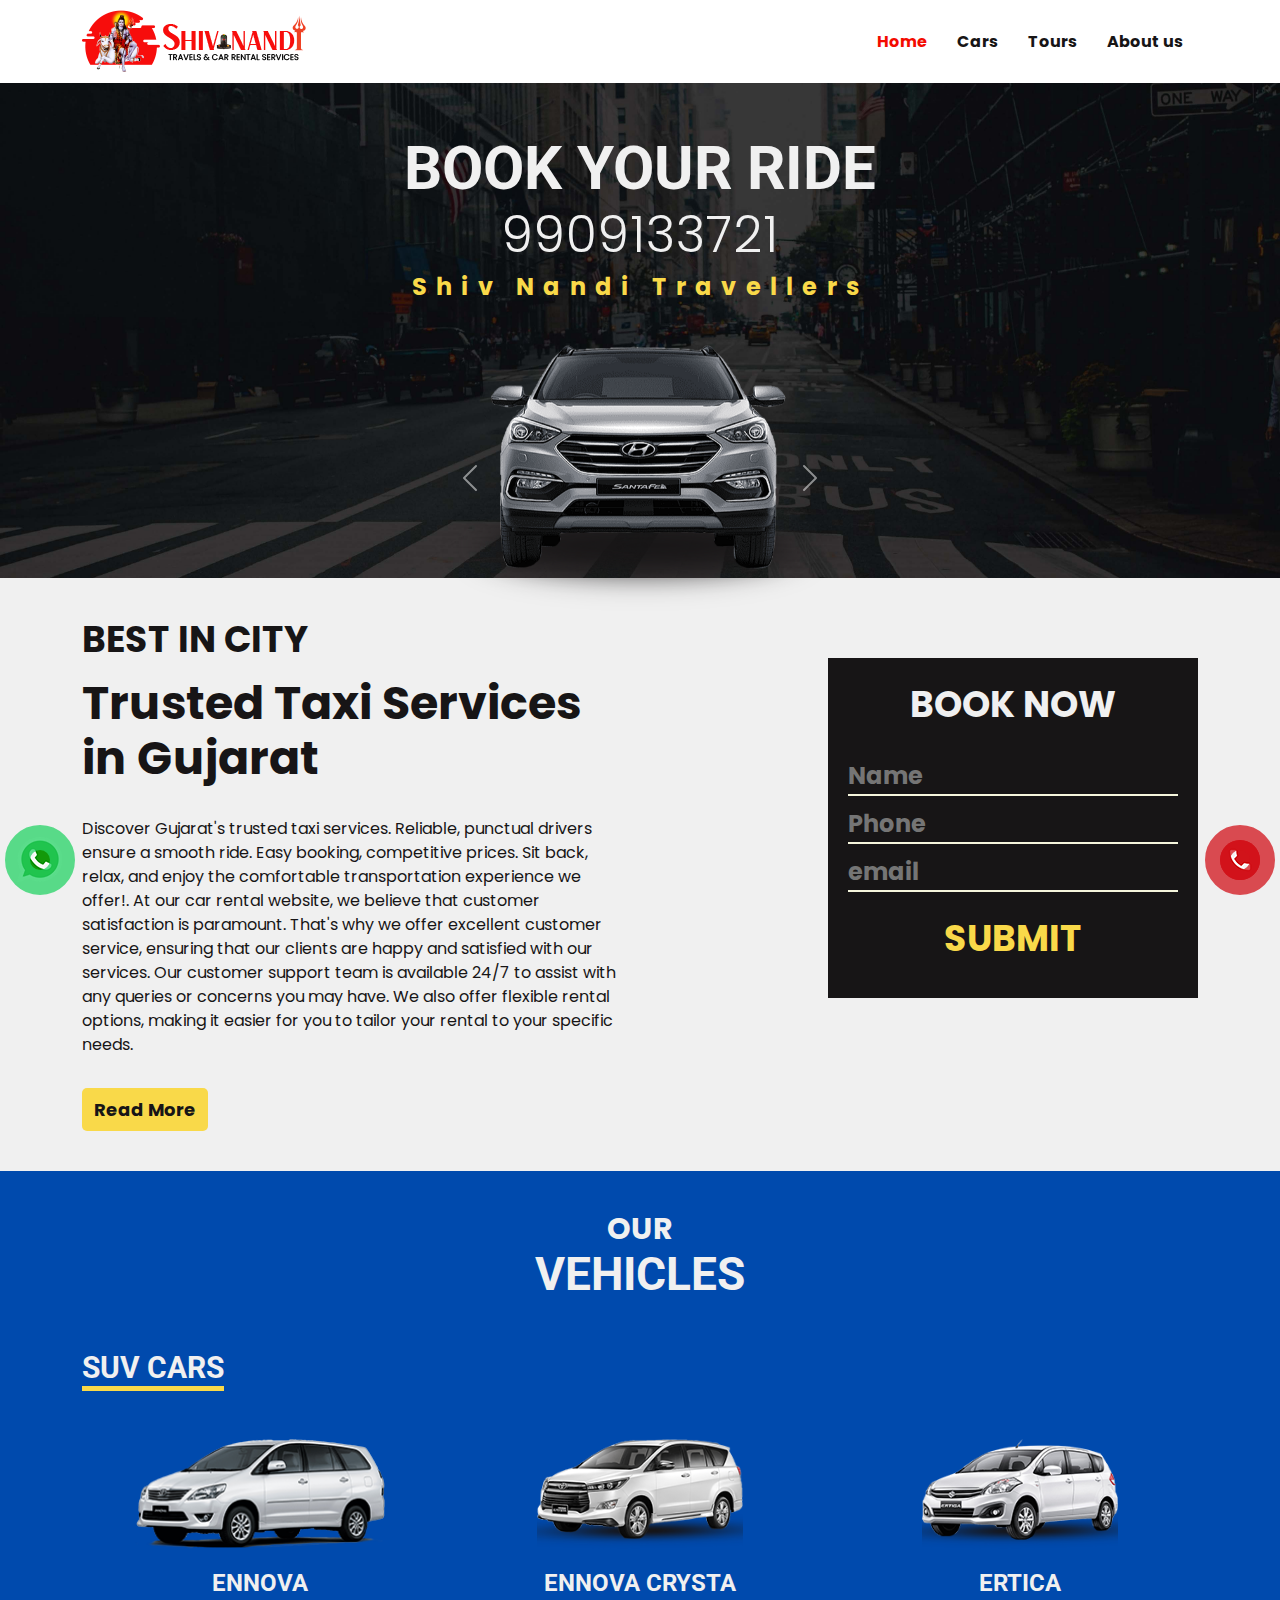
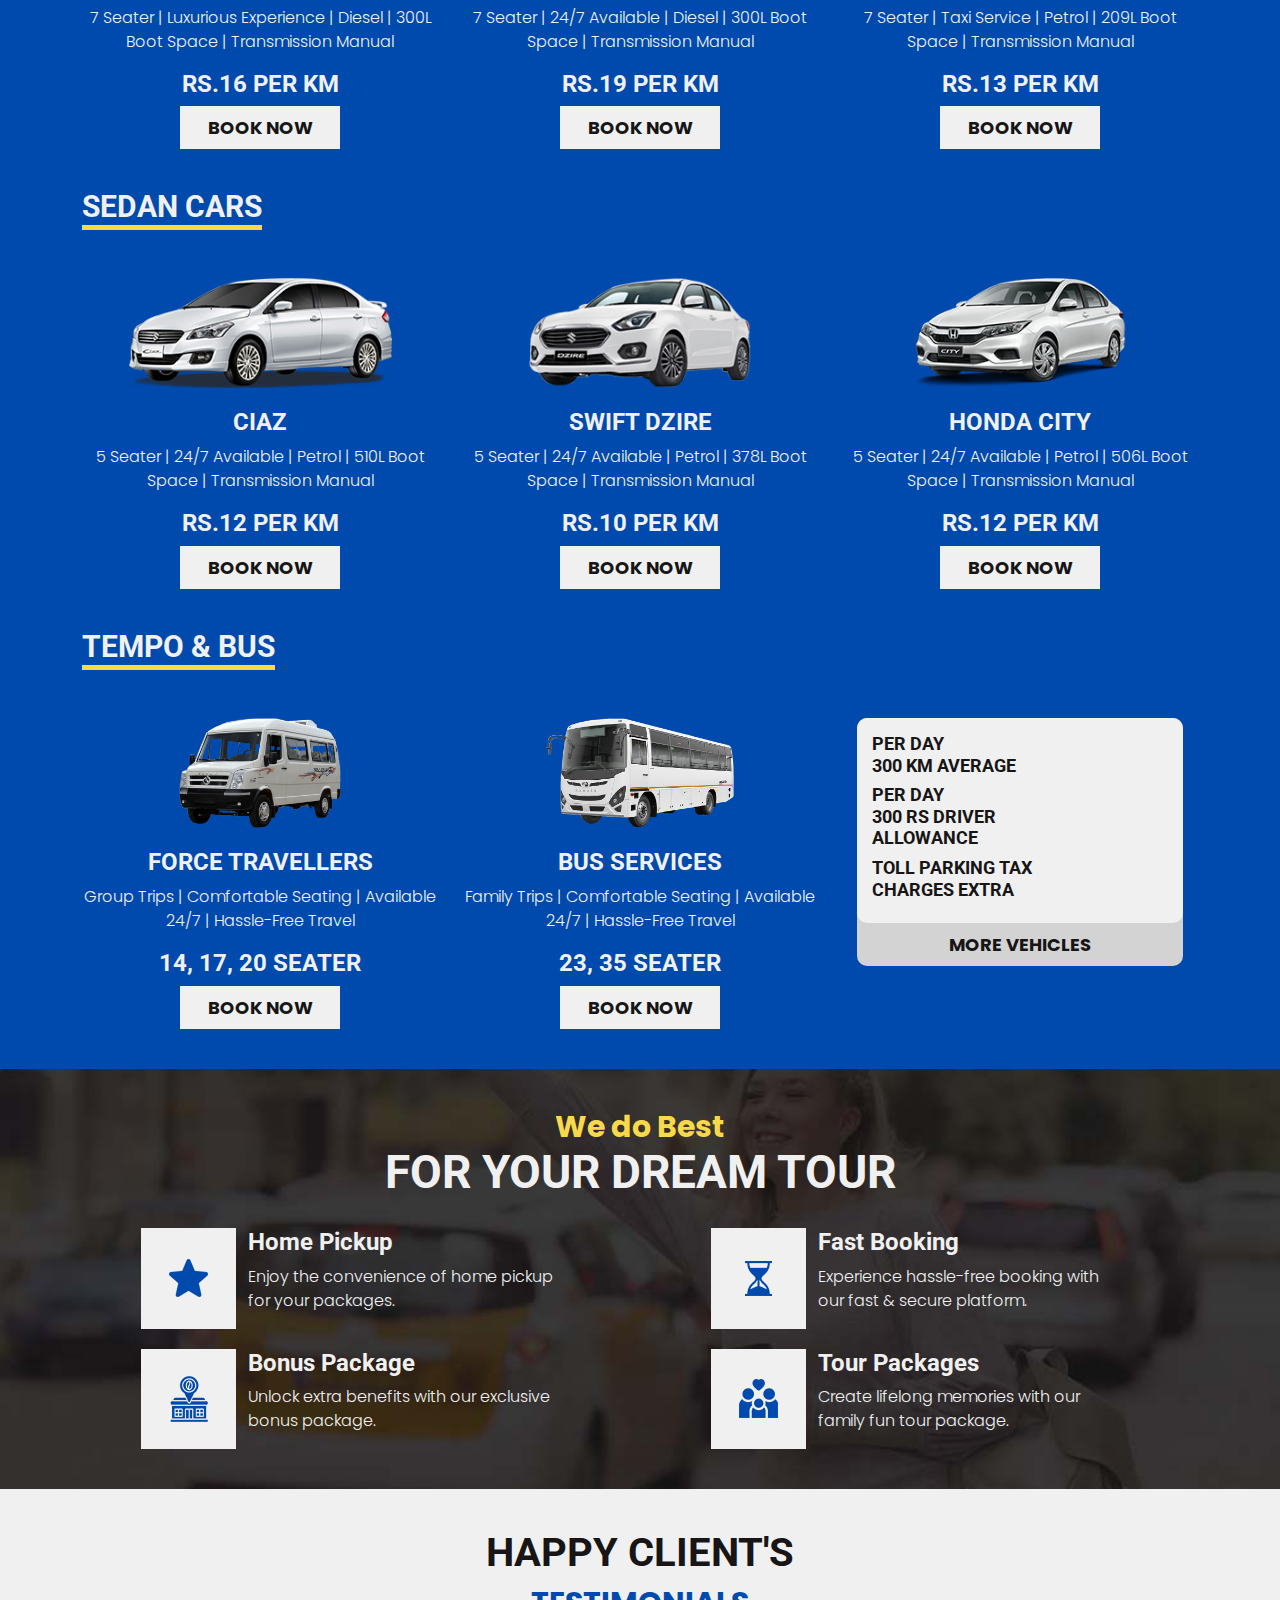
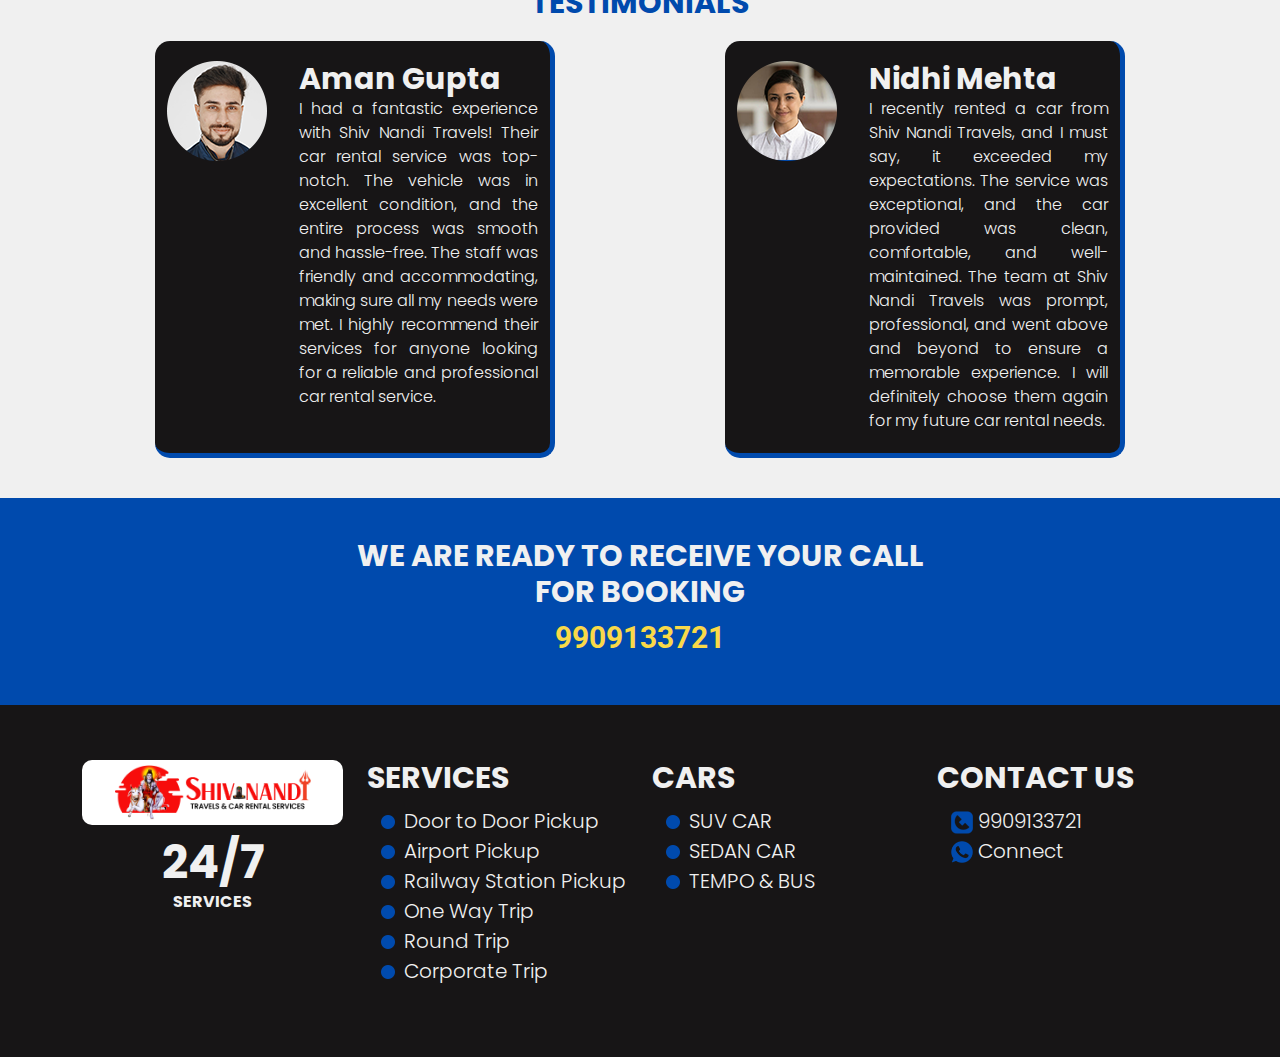
<file: index.html>
<!DOCTYPE html>
<html lang="en">

<head>
  <meta charset="UTF-8">
  <meta http-equiv="X-UA-Compatible" content="IE=edge">
  <meta name="viewport" content="width=device-width, initial-scale=1.0">
  <meta name="description"
    content="Shiv Nandi Travellers is a reliable car rental service provider that offers a wide range of vehicles for hire, including economy cars, luxury sedans, and SUVs, to suit your travel needs. Our experienced team is dedicated to delivering exceptional services that exceed customer expectations. Whether you're traveling for business or leisure, Shiv Nandi Travellers has got you covered with competitive pricing and flexible rental periods. Book now and experience hassle-free and comfortable travel!">
  <meta property="og:title" content="Shiv Nandi Travels | Best Taxi Service in Gujarat">
  <meta property="og:site_name" content="Shiv Nandi Travellers">
  <meta property="og:url" content="http://shivnanditravellers.com">
  <meta property="og:description"
    content="Experience the best taxi service in Gujarat with Shiv Nandi Travels. Enjoy reliable, comfortable, and professional transportation solutions tailored to your needs. Discover Gujarat'S beauty with our trusted and efficient taxi service. Book now and embark on a memorable journey with Shiv Nandi Travels.">
  <meta property="og:type" content="business.business">
  <meta property="og:image" content="http://shivnanditravellers.com/images/hero-car.png">
  <link rel="stylesheet" href="css/style.css">
  <!-- Latest compiled and minified CSS -->
  <link href="https://cdn.jsdelivr.net/npm/bootstrap@5.2.3/dist/css/bootstrap.min.css" rel="stylesheet">
  <!-- Latest compiled JavaScript -->
  <script src="https://cdn.jsdelivr.net/npm/bootstrap@5.2.3/dist/js/bootstrap.bundle.min.js"></script>
  <link href="https://fonts.googleapis.com/css2?family=Poppins:wght@300;600&display=swap" rel="stylesheet">
  <link rel="preconnect" href="https://fonts.googleapis.com">
  <link rel="preconnect" href="https://fonts.gstatic.com" crossorigin>
  <link href="https://fonts.googleapis.com/css2?family=Roboto:wght@900&display=swap" rel="stylesheet">
  <link rel="icon" type="image/x-icon" href="images/favicon.png">
  <title>Shiv Nandi Travellers</title>
</head>

<body>
  <header>
    <div class="container">
      <nav>
        <div class="logo">
          <a href="index.html"><img src="images/logo.png" title="Shiv Nandi travellers"
              alt="Shiv Nandi travellers Logo"></a>
        </div>
        <button id="toggle-btn">&#9776;</button>
        <div class="menu">
          <ul>
            <li><a href="index.html" class="active1">Home</a></li>
            <li><a href="cars.html">Cars</a></li>
            <li><a href="tours.html">Tours</a></li>
            <li><a href="aboutus.html">About us</a></li>
          </ul>
        </div>
      </nav>
    </div>
  </header>
  <div class="bg">
    <div class="h-text">
      <h1>BOOK YOUR RIDE</h1>
    </div>
    <div class="h-text2">
      <h1><a href="tel:+919909133721">9909133721</a></h1>
    </div>
    <div class="h-text3">
      <h1>Shiv Nandi Travellers</h1>
    </div>
    <div class="hero-car">
      <!-- <img src="images/hero-car.png" title="Car" alt="Car"> -->
      <div id="carouselExampleControls" class="carousel slide" data-bs-ride="carousel">
        <div class="carousel-inner">
          <div class="carousel-item active">
            <img src="images/hero-car.png" class="d-block w-100" alt="bg-slider">
          </div>
          <div class="carousel-item">
            <img src="images/hero-car-2.png" class="d-block w-100" alt="bg-slider">
          </div>
          <div class="carousel-item">
            <img src="images/hero-car-3.png" class="d-block w-100" alt="bg-slider">
          </div>
        </div>
        <button class="carousel-control-prev" type="button" data-bs-target="#carouselExampleControls"
          data-bs-slide="prev">
          <span class="carousel-control-prev-icon" aria-hidden="true"></span>
          <span class="visually-hidden">Previous</span>
        </button>
        <button class="carousel-control-next" type="button" data-bs-target="#carouselExampleControls"
          data-bs-slide="next">
          <span class="carousel-control-next-icon" aria-hidden="true"></span>
          <span class="visually-hidden">Next</span>
        </button>
      </div>
    </div>
  </div>
  <div class="best-in-city">
    <div class="container d-flex">
      <div class="row">
        <div class="col-md-6 best-text">
          <h2>BEST IN CITY</h2>
          <h1>Trusted Taxi Services<br>
            in Gujarat
          </h1>
          <p>
            Discover Gujarat's trusted taxi services. Reliable, punctual drivers ensure a smooth ride. Easy booking,
            competitive prices. Sit back, relax, and enjoy the comfortable transportation experience we offer!.
            
            At our car rental website, we believe that customer satisfaction is paramount. That's why we offer excellent customer service, ensuring that our clients are happy and satisfied with our services. Our customer support team is available 24/7 to assist with any queries or concerns you may have. We also offer flexible rental options, making it easier for you to tailor your rental to your specific needs.
          </p>
          <a class="read-more-btn" href="aboutus.html">
            Read More
          </a>
        </div>
        <div class="col-md-6 book-now-box">
          <div class="black-box">
            <p class="text-center">BOOK NOW</p>
            <form>
              <input type="text" placeholder="Name" id="name">
              <input type="tel" placeholder="Phone" id="phone">
              <input type="email" placeholder="email" id="email">
              <button class="submit-btn" type="submit">SUBMIT</button>
            </form>
          </div>
        </div>
      </div>
    </div>
  </div>
  <div class="cars-section">
    <div class="container">
      <div class="row">
        <div class="car-heading">
          <h2>OUR</h2>
          <h1>VEHICLES</h1>
        </div>
      </div>
      <div class="row car-row" id="car">
        <div class="cars-title">
          <h1>SUV CARS</h1>
        </div>
      </div>
      <div class="row cars-range">
        <div class="col-md-4 cars-box">
          <img src="images/car-1.png" class="car-diff" title="ennova" alt="ennova">
          <h1>ENNOVA</h1>
          <p>7 Seater | Luxurious Experience | Diesel | 300L Boot Space | Transmission Manual </p>
          <h2>RS.16 PER KM</h2>
          <a href="#">BOOK NOW</a>
        </div>
        <div class="col-md-4 cars-box">
          <img src="images/car-2.png" title="ennova crysta" alt="ennova crysta">
          <h1>ENNOVA CRYSTA</h1>
          <p>7 Seater | 24/7 Available | Diesel | 300L Boot Space | Transmission Manual </p>
          <h2>RS.19 PER KM</h2>
          <a href="#">BOOK NOW</a>
        </div>
        <div class="col-md-4 cars-box">
          <img src="images/car-3.png" title="ertica" alt="ertica">
          <h1>ERTICA</h1>
          <p>7 Seater | Taxi Service | Petrol | 209L Boot Space | Transmission Manual </p>
          <h2>RS.13 PER KM</h2>
          <a href="#">BOOK NOW</a>
        </div>
      </div>
      <div class="row car-row" id="sedancar">
        <div class="cars-title">
          <h1>SEDAN CARS</h1>
        </div>
      </div>

      <div class="row cars-range">
        <div class="col-md-4 cars-box">
          <img src="images/car-4.png " class="car-diff" title="ciaz" alt="ciaz">
          <h1>CIAZ</h1>
          <p>5 Seater | 24/7 Available | Petrol | 510L Boot Space | Transmission Manual </p>
          <h2>RS.12 PER KM</h2>
          <a href="#">BOOK NOW</a>
        </div>
        <div class="col-md-4 cars-box">
          <img src="images/car-5.png" title="swift" alt="swift">
          <h1>SWIFT DZIRE</h1>
          <p>5 Seater | 24/7 Available | Petrol | 378L Boot Space | Transmission Manual</p>
          <h2>RS.10 PER KM</h2>
          <a href="#">BOOK NOW</a>
        </div>
        <div class="col-md-4 cars-box">
          <img src="images/car-6.png" title="honda city" alt="honda city">
          <h1>HONDA CITY</h1>
          <p>5 Seater | 24/7 Available | Petrol | 506L Boot Space | Transmission Manual </p>
          <h2>RS.12 PER KM</h2>
          <a href="#">BOOK NOW</a>
        </div>
      </div>
      <div class="row car-row" id="tempo">
        <div class="cars-title">
          <h1>TEMPO & BUS</h1>
        </div>
      </div>

      <div class="row cars-range">
        <div class="col-md-4 cars-box">
          <img src="images/car-7.png" title="force travellers" alt="force travellers">
          <h1>FORCE TRAVELLERS</h1>
          <p>Group Trips | Comfortable Seating | Available 24/7 | Hassle-Free Travel</p>
          <h2>14, 17, 20 SEATER</h2>
          <a href="#">BOOK NOW</a>
        </div>
        <div class="col-md-4 cars-box">
          <img src="images/car-8.png" class="car-diff" title="bus" alt="bus">
          <h1>BUS SERVICES</h1>
          <p>Family Trips | Comfortable Seating | Available 24/7 | Hassle-Free Travel</p>
          <h2>23, 35 SEATER</h2>
          <a href="#">BOOK NOW</a>
        </div>
        <div class="col-md-4 ">
          <div class="more-vehicle">
            <div class="part-1">
              <h2>PER DAY <br>
                300 KM AVERAGE</h2>
              <h2>PER DAY <br>
                300 RS DRIVER <br>
                ALLOWANCE</h2>
              <h2>TOLL PARKING TAX <br>
                CHARGES EXTRA</h2>
            </div>
            <a href="cars.html">MORE VEHICLES</a>
          </div>
        </div>
      </div>
    </div>
  </div>
  <div class="bg-2">
    <div class="container we-do-best">
      <div class="row">
        <div class="we-do-text">
          <h2>
            We do Best
          </h2>
          <h1>
            FOR YOUR DREAM TOUR
          </h1>
        </div>
      </div>
      <div class="row">
        <div class="col-md-6">
          <div class="row best-box">
            <div class="col-md-2 icon">
              <img src="images/icon-1.png" title="home pickup" alt="home pickup">
            </div>
            <div class="col-md-7 icon-text">
              <h2>Home Pickup</h2>
              <p>Enjoy the convenience of home pickup for your packages.</p>
            </div>
          </div>
          <div class="row best-box">
            <div class="col-md-2 icon">
              <img src="images/icon-3.png" title="bonus package" alt="bonus package">
            </div>
            <div class="col-md-7 icon-text">
              <h2>Bonus Package</h2>
              <p> Unlock extra benefits with our exclusive bonus package. </p>
            </div>
          </div>
        </div>
        <div class="col-md-6">
          <div class="row best-box">
            <div class="col-md-2 icon">
              <img src="images/icon-2.png" title="fast booking" alt="fast booking">
            </div>
            <div class="col-md-7 icon-text">
              <h2>Fast Booking</h2>
              <p>Experience hassle-free booking with our fast & secure platform.
              </p>
            </div>
          </div>
          <div class="row best-box">
            <div class="col-md-2 icon">
              <img src="images/icon-4.png" title="tours package" alt="tours package">
            </div>
            <div class="col-md-7 icon-text">
              <h2>Tour Packages</h2>
              <p> Create lifelong memories with our family fun tour package.
              </p>
            </div>
          </div>
        </div>
      </div>
    </div>
  </div>
  <div class="happy-client">
    <div class="container">
      <div class="row happy-text">
        <h1>HAPPY CLIENT'S</h1>
        <h2>TESTIMONIALS</h2>
      </div>
      <div class="row">
        <div class="col-md-6 client-box">
          <div class="row client-card">
            <div class="col-md-4 client-pic">
              <img src="images/client-pic.png" title="client" alt="client">
            </div>
            <div class="col-md-8 client-text">
              <h2>Aman Gupta</h2>
              <p>I had a fantastic experience with Shiv Nandi Travels! Their car rental service was top-notch. The
                vehicle was in excellent condition, and the entire process was smooth and hassle-free. The staff was
                friendly and accommodating, making sure all my needs were met. I highly recommend their services for
                anyone looking for a reliable and professional car rental service.</p>
            </div>
          </div>
        </div>
        <div class="col-md-6 client-box">
          <div class="row client-card">
            <div class="col-md-4 client-pic">
              <img src="images/client-pic-1.png" title="client" alt="clients">
            </div>
            <div class="col-md-8 client-text">
              <h2>Nidhi Mehta</h2>
              <p>I recently rented a car from Shiv Nandi Travels, and I must say, it exceeded my expectations. The
                service was exceptional, and the car provided was clean, comfortable, and well-maintained. The team at
                Shiv Nandi Travels was prompt, professional, and went above and beyond to ensure a memorable experience.
                I will definitely choose them again for my future car rental needs.</p>
            </div>
          </div>
        </div>
      </div>
    </div>
  </div>
  <div class="ready-to-receive">
    <div class="container">
      <div class="row">
        <div class="ready-text">
          <h1>
            WE ARE READY TO RECEIVE YOUR CALL
            <br>FOR BOOKING
          </h1>
          <h2>
            <a href="tel:+919909133721">9909133721</a>
          </h2>
        </div>
      </div>
    </div>
  </div>
  <div class="footer">
    <div class="container">
      <div class="row">
        <div class="col-md-3 f-link">
          <div class="f-logo">
            <a href="index.html"><img src="images/logo.png" title="Shiv Nandi travellers"
                alt="Shiv Nandi travellers Logo"></a>
          </div>
          <h1 class="f-big">24/7</h1>
          <p>SERVICES</p>
        </div>
        <div class="col-md-3 f-link">
          <h1>SERVICES</h1>
          <ul>
            <li><img src="images/list-icon.png" title="service" alt="list-icon">Door to Door Pickup</li>
            <li><img src="images/list-icon.png" title="service" alt="list-icon">Airport Pickup</li>
            <li><img src="images/list-icon.png" title="service" alt="list-icon">Railway Station Pickup</li>
            <li><img src="images/list-icon.png" title="service" alt="list-icon">One Way Trip</li>
            <li><img src="images/list-icon.png" title="service" alt="list-icon">Round Trip</li>
            <li><img src="images/list-icon.png" title="service" alt="list-icon">Corporate Trip</li>
          </ul>
        </div>
        <div class="col-md-3 f-link">
          <h1>CARS</h1>
          <ul>
            <li><a href="#car"><img src="images/list-icon.png" title="car" alt="list-icon">SUV CAR</a></li>
            <li><a href="#sedancar"><img src="images/list-icon.png" title="car" alt="list-icon">SEDAN CAR</a></li>
            <li><a href="#tempo"><img src="images/list-icon.png" title="car" alt="list-icon">TEMPO & BUS</a></li>
          </ul>
        </div>
        <div class="col-md-3 f-link">
          <h1>CONTACT US</h1>
          <ul class="f-contact">
            <li><a href="tel:+919909133721"><img src="images/icon-5.png" title="call" alt="icon">9909133721</a></li>
            <li><a href="https://wa.me/+919909133721"><img src="images/icon-6.png" title="whatsapp"
                  alt="icon">Connect</a></li>
          </ul>
        </div>
      </div>
    </div>
  </div>
  <a href="https://wa.me/+919909133721" class="btn-whatsapp-pulse btn-whatsapp-pulse-border">
    <img src="images/whatsapp_icon.png" title="whatsapp" alt="icon">
  </a>
  <a href="tel:+919909133721" class="btn-call-pulse btn-call-pulse-border">
    <img src="images/call-button.png" title="call" alt="icon">
  </a>
  <script src="https://code.jquery.com/jquery-3.6.4.min.js"
    integrity="sha256-oP6HI9z1XaZNBrJURtCoUT5SUnxFr8s3BzRl+cbzUq8=" crossorigin="anonymous"></script>
  <script>
    $(document).ready(function () {
      $("#toggle-btn").click(function () {
        $(".menu").toggle();
      });
    });
  </script>

</body>

</html>
</file>
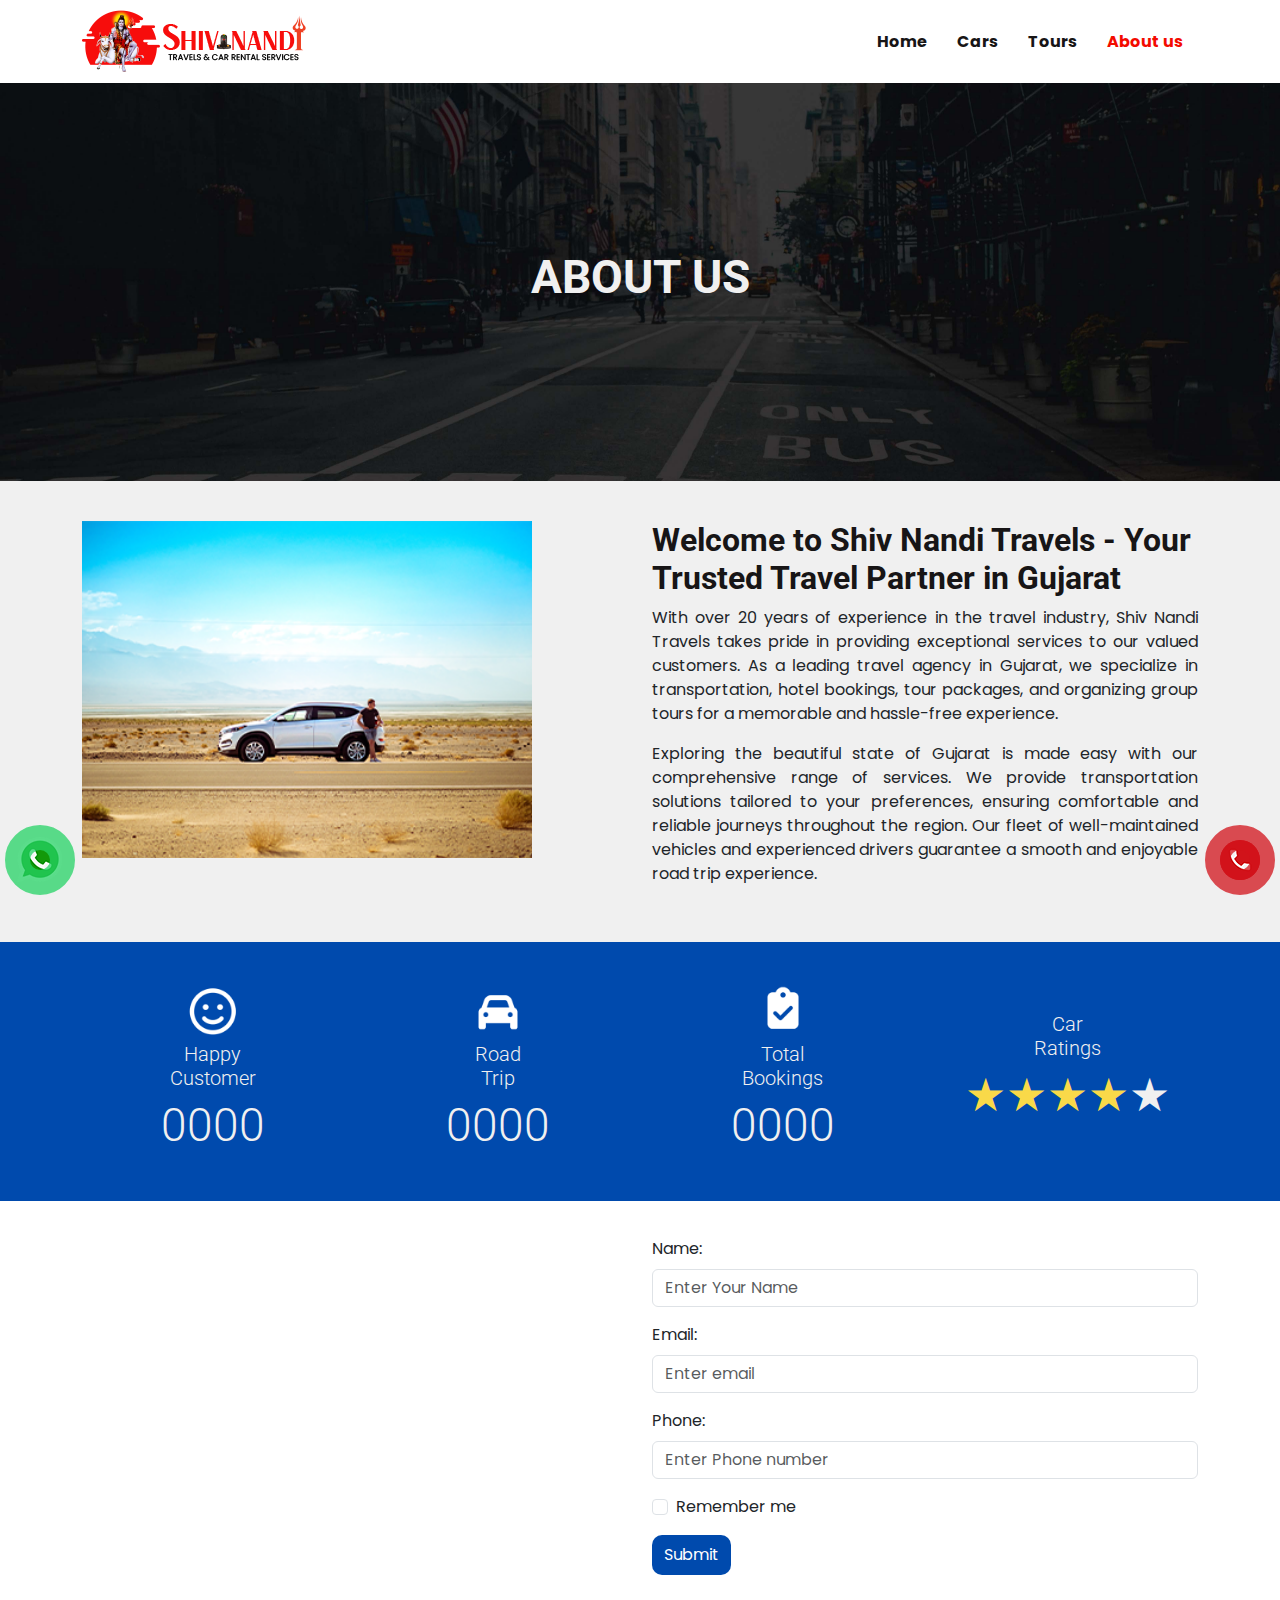
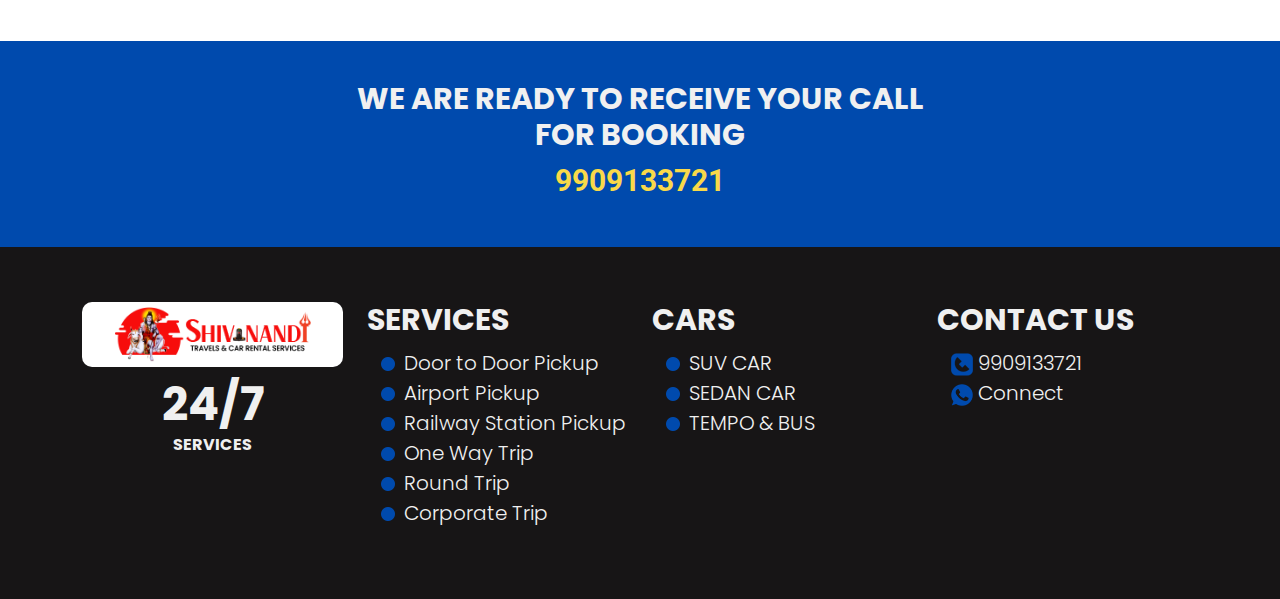
<file: aboutus.html>
<!DOCTYPE html>
<html lang="en">

<head>
  <meta charset="UTF-8">
  <meta http-equiv="X-UA-Compatible" content="IE=edge">
  <meta name="viewport" content="width=device-width, initial-scale=1.0">
  <meta name="description"
    content="Shiv Nandi Travellers is a reliable car rental service provider that offers a wide range of vehicles for hire, including economy cars, luxury sedans, and SUVs, to suit your travel needs. Our experienced team is dedicated to delivering exceptional services that exceed customer expectations. Whether you're traveling for business or leisure, Shiv Nandi Travellers has got you covered with competitive pricing and flexible rental periods. Book now and experience hassle-free and comfortable travel!">
  <meta property="og:title" content= "Shiv Nandi Travels | Best Taxi Service in Gujarat">
  <meta property="og:site_name" content="Shiv Nandi Travellers">
  <meta property="og:url" content="http://shivnanditravellers.com">
  <meta property="og:description"
    content="Experience the best taxi service in Gujarat with Shiv Nandi Travels. Enjoy reliable, comfortable, and professional transportation solutions tailored to your needs. Discover Gujarat'S beauty with our trusted and efficient taxi service. Book now and embark on a memorable journey with Shiv Nandi Travels.">
  <meta property="og:type" content= "business.business">
  <meta property="og:image" content="http://shivnanditravellers.com/images/hero-car.png">
  <link rel="stylesheet" href="css/style.css">
  <!-- Latest compiled and minified CSS -->
  <link href="https://cdn.jsdelivr.net/npm/bootstrap@5.2.3/dist/css/bootstrap.min.css" rel="stylesheet">
  <!-- Latest compiled JavaScript -->
  <script src="https://cdn.jsdelivr.net/npm/bootstrap@5.2.3/dist/js/bootstrap.bundle.min.js"></script>
  <link href="https://fonts.googleapis.com/css2?family=Poppins:wght@300;600&display=swap" rel="stylesheet">
  <link rel="preconnect" href="https://fonts.googleapis.com">
  <link rel="preconnect" href="https://fonts.gstatic.com" crossorigin>
  <link href="https://fonts.googleapis.com/css2?family=Roboto:wght@900&display=swap" rel="stylesheet">
  <link rel="icon" type="image/x-icon" href="images/favicon.png">
  <title>About - Shiv Nandi Travellers</title>
</head>
<body>
    <header>
        <div class="container">
          <nav>
            <div class="logo">
              <a href="index.html"><img src="images/logo.png" title="Shiv Nandi travellers" alt="Shiv Nandi travellers Logo"></a>
            </div>
            <button id="toggle-btn">&#9776;</button>
            <div class="menu">
              <ul>
                <li><a href="index.html" >Home</a></li>
                <li><a href="cars.html">Cars</a></li>
                <li><a href="tours.html">Tours</a></li>
                <li><a href="aboutus.html" class="active1">About us</a></li>
              </ul>
            </div>
          </nav>
        </div>
    </header>
    <div class="ab-bg">
        <div class="container">
            <div class="ab-text">
                <h1>ABOUT US</h1>
            </div>
        </div>
    </div>
    <div class="ab-us">
        <div class="container">
            <div class="row abus-row">
                <div class="col-md-6 abus-img">
                    <img src="images/bg-car.png" alt="bg-car" title="tour-package">
                </div>
                <div class="col-md-6 abus-text">
                    <h1>
                      Welcome to Shiv Nandi Travels - Your Trusted Travel Partner in Gujarat
                    </h1>
                    <p>
                      With over 20 years of experience in the travel industry, Shiv Nandi Travels takes pride in providing exceptional services to our valued customers. As a leading travel agency in Gujarat, we specialize in transportation, hotel bookings, tour packages, and organizing group tours for a memorable and hassle-free experience.
                    </p>
                    <p>
                      Exploring the beautiful state of Gujarat is made easy with our comprehensive range of services. We provide transportation solutions tailored to your preferences, ensuring comfortable and reliable journeys throughout the region. Our fleet of well-maintained vehicles and experienced drivers guarantee a smooth and enjoyable road trip experience.
                    </p>
                </div>
            </div>
            
        </div>
    </div>
    <div class="ranker-ab">
        <div class="container">
            <div class="row r-box-ab">
              <div class="col-md-3 r-cont-ab">
                <p><img src="./images/rank-1-ab.png" alt="icon"></p>
                <h5>Happy<br>Customer</h5>
                <h2><span class="num" data-val="5000">0000</span></h2>
                
            </div>
            <div class="col-md-3 r-cont-ab">
                <p><img src="./images/rank-2-ab.png" alt="icon"></p>
                <h5>Road<br>Trip</h5>                  
                <h2><span class="num" data-val="10000">0000</span></h2>
                
            </div>
            <div class="col-md-3 r-cont-ab">
                <p><img src="./images/rank-3-ab.png" alt="icon"></p> 
                <h5>Total<br>Bookings</h5>                   
                <h2><span class="num" data-val="11000">0000</span></h2>
                
            </div>
            <div class="col-md-3 r-cont-ab">
                <h5>Car<br>Ratings</h5>
                <h2>&starf;&starf;&starf;&starf;<span class="e-star-ab">&starf;</span></h2>
            </div>
            </div>
        </div>
    </div>
    <div class="ab-map">
      <div class="container">
        <div class="row">
          <div class="col-md-6">
            <div class="mapouter"><div class="gmap_canvas"><iframe class="gmap_iframe" frameborder="0" scrolling="no" marginheight="0" marginwidth="0" src="https://maps.google.com/maps?width=600&amp;height=400&amp;hl=en&amp;q=ahmedabad&amp;t=&amp;z=12&amp;ie=UTF8&amp;iwloc=B&amp;output=embed"></iframe><a href="https://capcuttemplate.org/">Capcut Template</a></div><style>.mapouter{position:relative;text-align:right;width:100%;height:400px;}.gmap_canvas {overflow:hidden;background:none!important;width:100%;height:400px;}.gmap_iframe {width:100%!important;height:400px!important;}</style>
            </div>
          </div>
          <div class="col-md-6">
            <form action="">
              <div class="mb-3 mt-3">
                <label for="fname" class="form-label">Name:</label>
                <input type="fname" class="form-control" id="fname" placeholder="Enter Your Name" name="fname">
              </div>
              <div class="mb-3 mt-3">
                <label for="email" class="form-label">Email:</label>
                <input type="email" class="form-control" id="email" placeholder="Enter email" name="email">
              </div>
              <div class="mb-3">
                <label for="tel" class="form-label">Phone:</label>
                <input type="tel" class="form-control" id="tel" placeholder="Enter Phone number" name="phone">
              </div>
              <div class="form-check mb-3">
                <label class="form-check-label">
                  <input class="form-check-input" type="checkbox" name="remember"> Remember me
                </label>
              </div>
              <button type="submit" class="submit-btn2">Submit</button>
            </form>
          </div>
        </div>
      </div>
    </div>
    <div class="ready-to-receive">
      <div class="container">
        <div class="row">
          <div class="ready-text">
            <h1>
              WE ARE READY TO RECEIVE YOUR CALL
              <br>FOR BOOKING
            </h1>
            <h2>
              <a href="tel:+919909133721">9909133721</a>
            </h2>
          </div>
        </div>
      </div>
    </div>
    <div class="footer">
      <div class="container">
        <div class="row">
          <div class="col-md-3 f-link">
            <div class="f-logo">
              <a href="index.html"><img src="images/logo.png" title="Shiv Nandi travellers" alt="Shiv Nandi travellers Logo"></a>
            </div>
            <h1 class="f-big">24/7</h1>
            <p>SERVICES</p>
          </div>
          <div class="col-md-3 f-link">
            <h1>SERVICES</h1>
            <ul>
              <li><img src="images/list-icon.png" alt="list-icon" title="list-icon">Door to Door Pickup</li>
              <li><img src="images/list-icon.png" alt="list-icon" title="list-icon">Airport Pickup</li>
              <li><img src="images/list-icon.png" alt="list-icon" title="list-icon">Railway Station Pickup</li>
              <li><img src="images/list-icon.png" alt="list-icon" title="list-icon">One Way Trip</li>
              <li><img src="images/list-icon.png" alt="list-icon" title="list-icon">Round Trip</li>
              <li><img src="images/list-icon.png" alt="list-icon" title="list-icon">Corporate Trip</li>
            </ul>
          </div>
          <div class="col-md-3 f-link">
            <h1>CARS</h1>
            <ul>
              <li><a href="cars.html#car"><img src="images/list-icon.png" alt="list-icon" title="list-icon">SUV CAR</a></li>
              <li><a href="cars.html#sedancar"><img src="images/list-icon.png" alt="list-icon" title="list-icon">SEDAN CAR</a></li>
              <li><a href="cars.html#tempo"><img src="images/list-icon.png" alt="list-icon" title="list-icon">TEMPO & BUS</a></li>
            </ul>
          </div>
          <div class="col-md-3 f-link">
            <h1>CONTACT US</h1>
            <ul class="f-contact">
              <li><a href="tel:+919909133721"><img src="images/icon-5.png" alt="list-icon" title="list-icon">9909133721</a></li>
              <li ><a href="https://wa.me/+919909133721"><img src="images/icon-6.png" alt="list-icon" title="list-icon">Connect</a></li>
            </ul>
          </div>
        </div>
      </div>
    </div>
    <a href="https://wa.me/+919909133721" class="btn-whatsapp-pulse btn-whatsapp-pulse-border">
      <img src="images/whatsapp_icon.png"  alt="list-icon" title="list-icon">
    </a>
    <a href="tel:+919909133721" class="btn-call-pulse btn-call-pulse-border">
      <img src="images/call-button.png"  alt="list-icon" title="list-icon">
    </a>  
    <script
    src="https://code.jquery.com/jquery-3.6.4.min.js"
    integrity="sha256-oP6HI9z1XaZNBrJURtCoUT5SUnxFr8s3BzRl+cbzUq8="
    crossorigin="anonymous"></script>
    <script>
    $(document).ready(function(){
      $("#toggle-btn").click(function(){
        $(".menu").toggle();
      });
    });

    let valueDisplays = document.querySelectorAll(".num");
    let interval = 11000;

    valueDisplays.forEach((valueDisplay)=>{
      let startValue = 0;
      let endValue = parseInt(valueDisplay.getAttribute("data-val"));
      let duration = Math.floor(interval / endValue);
      let counter = setInterval(function(){
        startValue += 10;
        valueDisplay.textContent = startValue;
        if(startValue == endValue){
          clearInterval(counter);
        }
      }, duration);
    });
    </script>
</body>

</html>
</file>
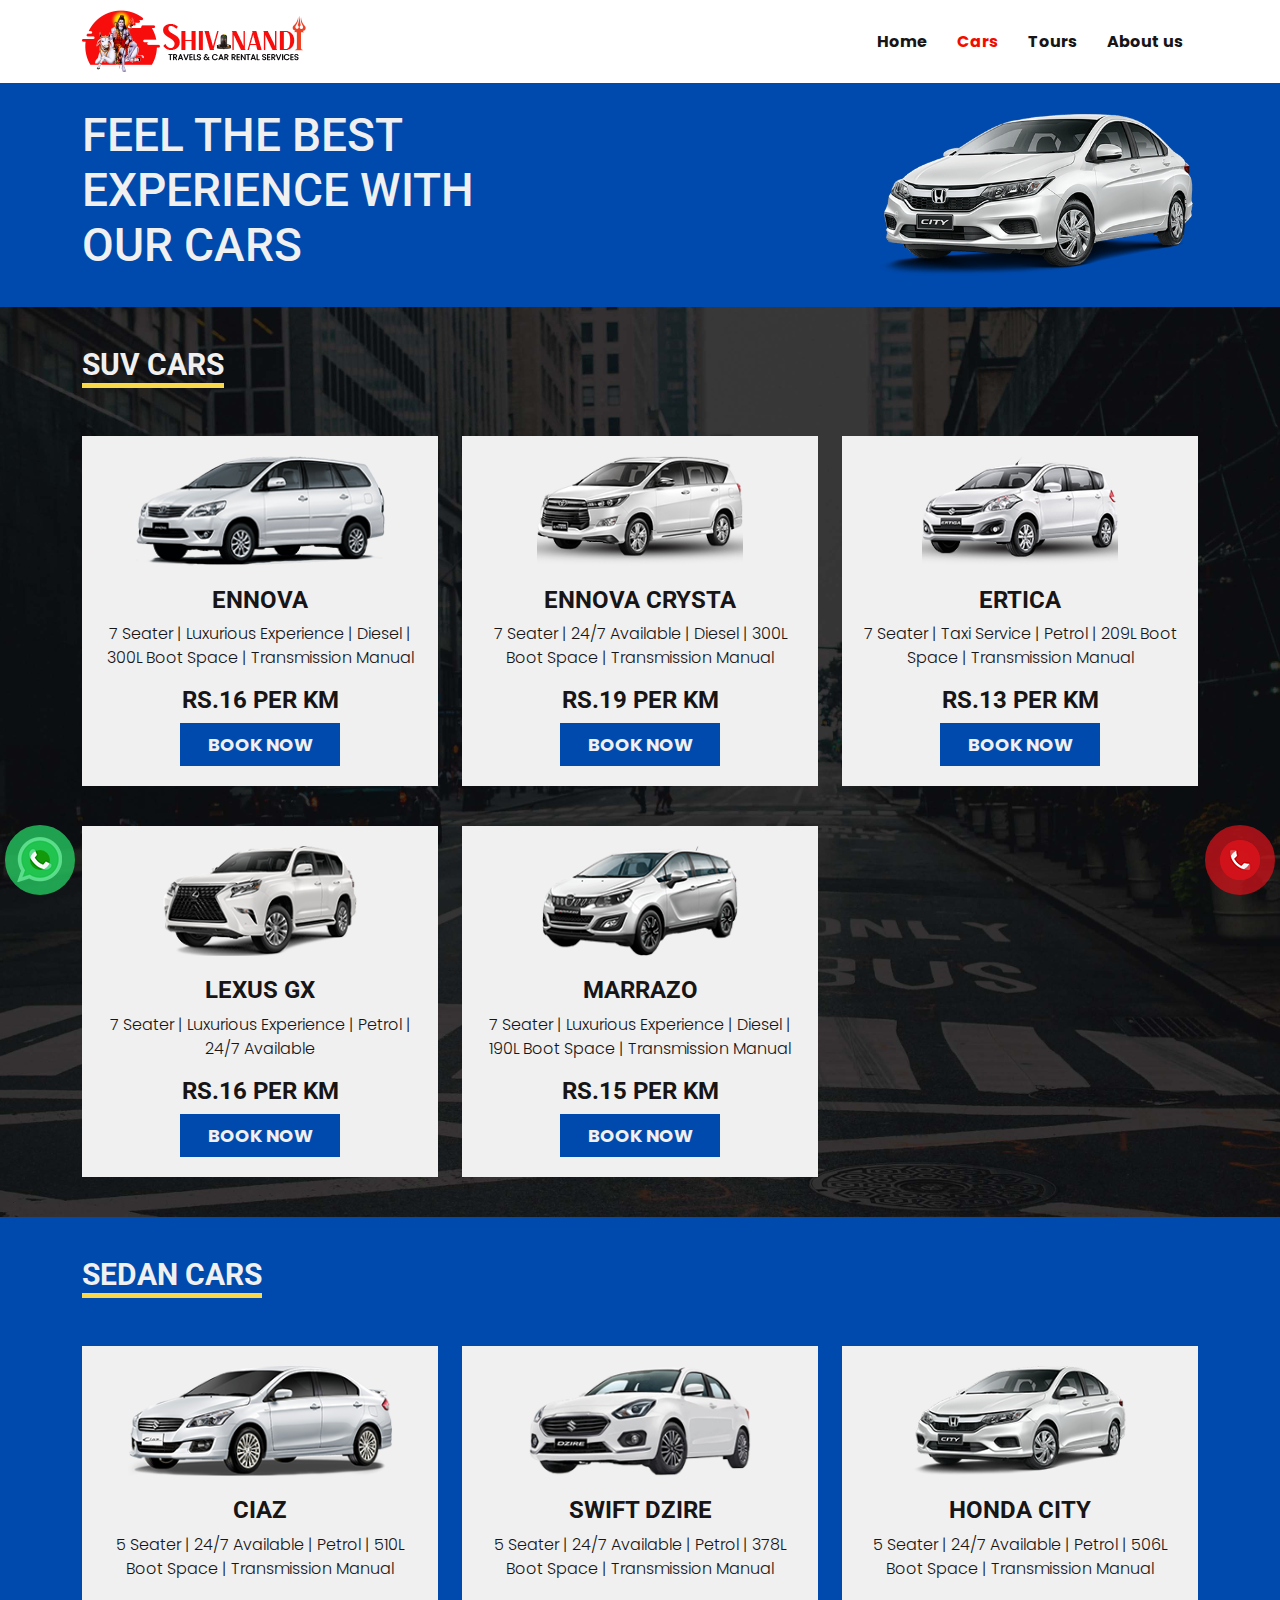
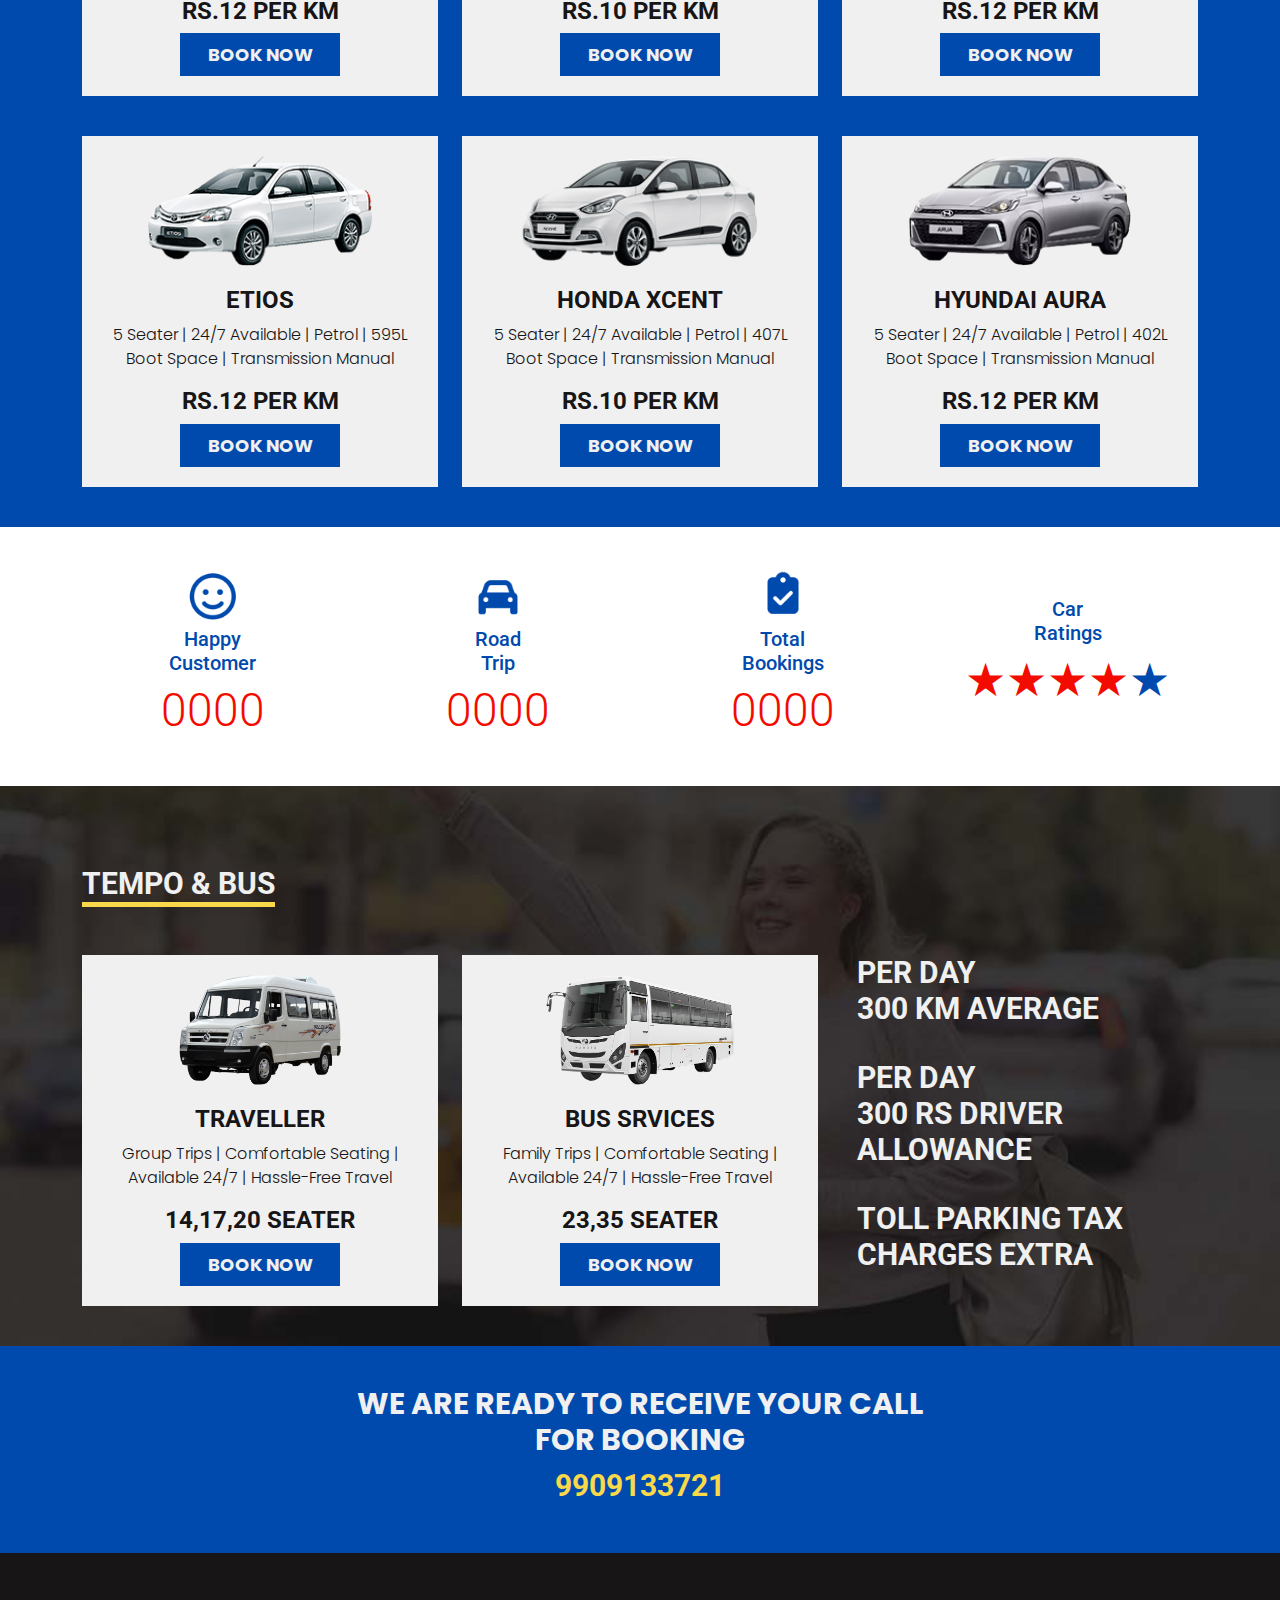
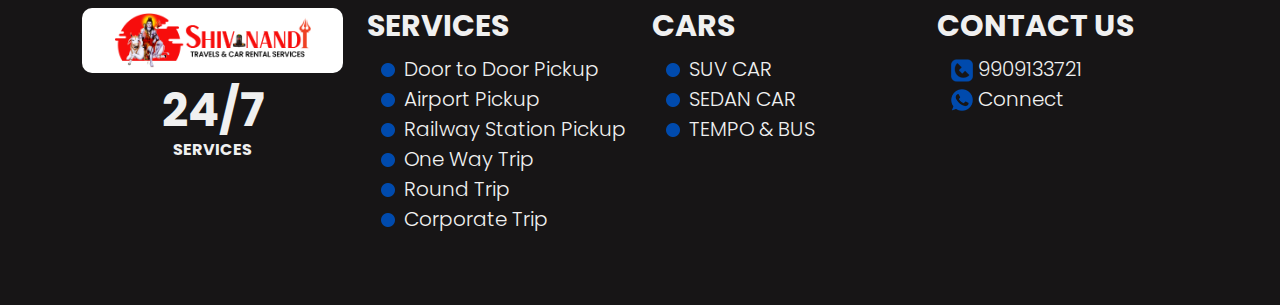
<file: cars.html>
<!DOCTYPE html>
<html lang="en">

<head>
    <meta charset="UTF-8">
    <meta http-equiv="X-UA-Compatible" content="IE=edge">
    <meta name="viewport" content="width=device-width, initial-scale=1.0">
    <meta name="description"
      content="Shiv Nandi Travellers is a reliable car rental service provider that offers a wide range of vehicles for hire, including economy cars, luxury sedans, and SUVs, to suit your travel needs. Our experienced team is dedicated to delivering exceptional services that exceed customer expectations. Whether you're traveling for business or leisure, Shiv Nandi Travellers has got you covered with competitive pricing and flexible rental periods. Book now and experience hassle-free and comfortable travel!">
    <meta property="og:title" content= "Shiv Nandi Travels | Best Taxi Service in Gujarat">
    <meta property="og:site_name" content="Shiv Nandi Travellers">
    <meta property="og:url" content="http://shivnanditravellers.com">
    <meta property="og:description"
      content="Experience the best taxi service in Gujarat with Shiv Nandi Travels. Enjoy reliable, comfortable, and professional transportation solutions tailored to your needs. Discover Gujarat'S beauty with our trusted and efficient taxi service. Book now and embark on a memorable journey with Shiv Nandi Travels.">
    <meta property="og:type" content= "business.business">
    <meta property="og:image" content="http://shivnanditravellers.com/images/hero-car.png">
    <link rel="stylesheet" href="css/style.css">
    <!-- Latest compiled and minified CSS -->
    <link href="https://cdn.jsdelivr.net/npm/bootstrap@5.2.3/dist/css/bootstrap.min.css" rel="stylesheet">
    <!-- Latest compiled JavaScript -->
    <script src="https://cdn.jsdelivr.net/npm/bootstrap@5.2.3/dist/js/bootstrap.bundle.min.js"></script>
    <link href="https://fonts.googleapis.com/css2?family=Poppins:wght@300;600&display=swap" rel="stylesheet">
    <link rel="preconnect" href="https://fonts.googleapis.com">
    <link rel="preconnect" href="https://fonts.gstatic.com" crossorigin>
    <link href="https://fonts.googleapis.com/css2?family=Roboto:wght@900&display=swap" rel="stylesheet">
    <link rel="icon" type="image/x-icon" href="images/favicon.png">
    <title>Cars at Shiv Nandi Travellers</title>
  </head>

<body>
    <header>
        <div class="container">
            <nav>
                <div class="logo">
                    <a href="index.html"><img src="images/logo.png" title="Shiv Nandi travellers" alt="Shiv Nandi travellers Logo"></a>
                </div>
                <button id="toggle-btn">&#9776;</button>
                <div class="menu">
                    <ul>
                        <li><a href="index.html">Home</a></li>
                        <li><a href="cars.html" class="active2">Cars</a></li>
                        <li><a href="tours.html">Tours</a></li>
                        <li><a href="aboutus.html">About us</a></li>
                    </ul>
                </div>
            </nav>
        </div>
    </header>
    <div class="honda">
        <div class="container">
            <div class="row  honda-part">
                <div class=" col-md-6 fcar-text">
                    <h1>FEEL THE BEST<br>EXPERIENCE WITH<br>OUR CARS</h1>
                </div>
                <div class="col-md-6 hero-car1">
                    <img src="images/car-6-big.png" alt="hero-section-car" title="car">
                </div>
            </div>
        </div>
    </div>
    <div class="suv-cars" id="car">
        <div class="container">
            <div class="row car-row">
                <div class="cars-title">
                    <h1>SUV CARS</h1>
                </div>
            </div>
            <div class="row cars-range-1">
                <div class="col-md-4 cars-box-sec">
                    <div class="box-bg">
                        <img src="images/car-1.png" title="ENNOVA" alt="ENNOVA">
                        <h1>ENNOVA</h1>
                        <p>7 Seater | Luxurious Experience | Diesel | 300L Boot Space | Transmission Manual
                        </p>
                        <h2>RS.16 PER KM</h2>
                        <a href="#">BOOK NOW</a>
                    </div>
                </div>
                <div class="col-md-4 cars-box-sec">
                    <div class="box-bg">
                        <img src="images/car-2.png" title="ENNOVA CRYSTA" alt="ENNOVA CRYSTA">
                        <h1>ENNOVA CRYSTA</h1>
                        <p>7 Seater | 24/7 Available | Diesel | 300L Boot Space | Transmission Manual
                        </p>
                        <h2>RS.19 PER KM</h2>
                        <a href="#">BOOK NOW</a>
                    </div>
                </div>
                <div class="col-md-4 cars-box-sec">
                    <div class="box-bg">
                        <img src="images/car-3.png" title="ERTICA" alt="ERTICA">
                        <h1>ERTICA</h1>
                        <p>7 Seater | Taxi Service | Petrol | 209L Boot Space | Transmission Manual</p>
                        <h2>RS.13 PER KM</h2>
                        <a href="#">BOOK NOW</a>
                    </div>
                </div>
            </div>
            <div class="row cars-range-1">
                <div class="col-md-4 cars-box-sec">
                    <div class="box-bg">
                        <img src="images/car-9.png" title="LEXUS GX" alt="LEXUS GX">
                        <h1>LEXUS GX</h1>
                        <p>7 Seater | Luxurious Experience | Petrol | 24/7 Available</p>
                        <h2>RS.16 PER KM</h2>
                        <a href="#">BOOK NOW</a>
                    </div>
                </div>
                <div class="col-md-4 cars-box-sec">
                    <div class="box-bg">
                        <img src="images/car-10.png" title="MARRAZO" alt="MARRAZO">
                        <h1>MARRAZO</h1>
                        <p>7 Seater | Luxurious Experience | Diesel | 190L Boot Space | Transmission Manual
                        </p>
                        <h2>RS.15 PER KM</h2>
                        <a href="#">BOOK NOW</a>
                    </div>
                </div>
            </div>
        </div>
    </div>
    <div class="seadn-cars" id="sedancar">
        <div class="container">
            <div class="row car-row">
                <div class="cars-title">
                    <h1>SEDAN CARS</h1>
                </div>
            </div>
            <div class="row cars-range-1">
                <div class="col-md-4 cars-box-sec">
                    <div class="box-bg">
                        <img src="images/car-4.png " title="MARRAZO" alt="MARRAZO">
                        <h1>CIAZ</h1>
                        <p>5 Seater | 24/7 Available | Petrol | 510L Boot Space | Transmission Manual</p>
                        <h2>RS.12 PER KM</h2>
                        <a href="#">BOOK NOW</a>
                    </div>
                </div>
                <div class="col-md-4 cars-box-sec">
                    <div class="box-bg">
                        <img src="images/car-5.png" alt="SWIFT" title="SWIFT">
                        <h1>SWIFT DZIRE</h1>
                        <p>5 Seater | 24/7 Available | Petrol | 378L Boot Space | Transmission Manual
                        </p>
                        <h2>RS.10 PER KM</h2>
                        <a href="#">BOOK NOW</a>
                    </div>
                </div>
                <div class="col-md-4 cars-box-sec">
                    <div class="box-bg">
                        <img src="images/car-6.png" alt="HONDA CITY" title="HONDA CITY">
                        <h1>HONDA CITY</h1>
                        <p>5 Seater | 24/7 Available | Petrol | 506L Boot Space | Transmission Manual
                        </p>
                        <h2>RS.12 PER KM</h2>
                        <a href="#">BOOK NOW</a>
                    </div>
                </div>
            </div>
            <div class="row cars-range-1">
                <div class="col-md-4 cars-box-sec">
                    <div class="box-bg">
                        <img src="images/car-11.png" alt="ETIOS" title="ETIOS">
                        <h1>ETIOS</h1>
                        <p>5 Seater | 24/7 Available | Petrol | 595L Boot Space | Transmission Manual</p>
                        <h2>RS.12 PER KM</h2>
                        <a href="#">BOOK NOW</a>
                    </div>
                </div>
                <div class="col-md-4 cars-box-sec">
                    <div class="box-bg">
                        <img src="images/car-12.png" alt="HONDA XCENT" title="HONDA XCENT">
                        <h1>HONDA XCENT</h1>
                        <p>5 Seater | 24/7 Available | Petrol | 407L Boot Space | Transmission Manual</p>
                        <h2>RS.10 PER KM</h2>
                        <a href="#">BOOK NOW</a>
                    </div>
                </div>
                <div class="col-md-4 cars-box-sec">
                    <div class="box-bg">
                        <img src="images/car-13.png" alt="HYUNDAI AURA" title="HYUNDAI AURA">
                        <h1>HYUNDAI AURA</h1>
                        <p>5 Seater | 24/7 Available | Petrol | 402L Boot Space | Transmission Manual
                        </p>
                        <h2>RS.12 PER KM</h2>
                        <a href="#">BOOK NOW</a>
                    </div>
                </div>
            </div>
        </div>
    </div>
    <div class="ranker">
        <div class="container">
            <div class="row r-box">
                <div class="col-md-3 r-cont">
                    <p><img src="./images/rank-1.png" alt="icon"></p>
                    <h5>Happy<br>Customer</h5>
                    <h2><span class="num" data-val="5000">0000</span></h2>
                    
                </div>
                <div class="col-md-3 r-cont">
                    <p><img src="./images/rank-2.png" alt="icon"></p>
                    <h5>Road<br>Trip</h5>                  
                    <h2><span class="num" data-val="10000">0000</span></h2>
                    
                </div>
                <div class="col-md-3 r-cont">
                    <p><img src="./images/rank-3.png" alt="icon"></p> 
                    <h5>Total<br>Bookings</h5>                   
                    <h2><span class="num" data-val="11000">0000</span></h2>
                    
                </div>
                <div class="col-md-3 r-cont">
                    <h5>Car<br>Ratings</h5>
                    <h2>&starf;&starf;&starf;&starf;<span class="e-star">&starf;</span></h2>
                </div>
            </div>
        </div>
    </div>
    <div class="tempo" id="tempo">
        <div class="container">
            <div class="row car-row">
                <div class="cars-title">
                    <h1>TEMPO & BUS</h1>
                </div>
            </div>
            <div class="row cars-range-1">
                <div class="col-md-4 cars-box-sec">
                    <div class="box-bg">
                        <img src="images/car-7.png" title="TRAVELLER" alt="TRAVELLER">
                        <h1>TRAVELLER</h1>
                        <p>Group Trips | Comfortable Seating | Available 24/7 | Hassle-Free Travel
                        </p>
                        <h2>14,17,20 SEATER</h2>
                        <a href="#">BOOK NOW</a>
                    </div>
                </div>
                <div class="col-md-4 cars-box-sec">
                    <div class="box-bg">
                        <img src="images/car-8.png" title="bus" alt="bus">
                        <h1>BUS SRVICES</h1>
                        <p>Family Trips | Comfortable Seating | Available 24/7 | Hassle-Free Travel
                        </p>
                        <h2>23,35 SEATER</h2>
                        <a href="#">BOOK NOW</a>
                    </div>
                </div>
                <div class="col-md-4 ">
                    <div class="more-vehicle-1">
                        <div class="part-11">
                            <h2>PER DAY <br>
                                300 KM AVERAGE</h2>
                            <h2>PER DAY <br>
                                300 RS DRIVER <br>
                                ALLOWANCE</h2>
                            <h2>TOLL PARKING TAX <br>
                                CHARGES EXTRA</h2>
                        </div>
                    </div>
                </div>
            </div>
        </div>
    </div>
    <div class="ready-to-receive">
        <div class="container">
            <div class="row">
                <div class="ready-text">
                    <h1>
                        WE ARE READY TO RECEIVE YOUR CALL
                        <br>FOR BOOKING
                    </h1>
                    <h2>
                        <a href="tel:+919909133721">9909133721</a>
                    </h2>
                </div>
            </div>
        </div>
    </div>
    <div class="footer">
        <div class="container">
          <div class="row">
            <div class="col-md-3 f-link">
              <div class="f-logo">
                <a href="index.html"><img src="images/logo.png" title="Shiv Nandi travellers" alt="Shiv Nandi travellers Logo"></a>
              </div>
              <h1 class="f-big">24/7</h1>
              <p>SERVICES</p>
            </div>
            <div class="col-md-3 f-link">
              <h1>SERVICES</h1>
              <ul>
                <li><img src="images/list-icon.png" alt="list-icon" title="list-icon">Door to Door Pickup</li>
                <li><img src="images/list-icon.png" alt="list-icon" title="list-icon">Airport Pickup</li>
                <li><img src="images/list-icon.png" alt="list-icon" title="list-icon">Railway Station Pickup</li>
                <li><img src="images/list-icon.png" alt="list-icon" title="list-icon">One Way Trip</li>
                <li><img src="images/list-icon.png" alt="list-icon" title="list-icon">Round Trip</li>
                <li><img src="images/list-icon.png" alt="list-icon" title="list-icon">Corporate Trip</li>
              </ul>
            </div>
            <div class="col-md-3 f-link">
              <h1>CARS</h1>
              <ul>
                <li><a href="cars.html#car"><img src="images/list-icon.png" alt="list-icon" title="list-icon">SUV CAR</a></li>
                <li><a href="cars.html#sedancar"><img src="images/list-icon.png" alt="list-icon" title="list-icon">SEDAN CAR</a></li>
                <li><a href="cars.html#tempo"><img src="images/list-icon.png" alt="list-icon" title="list-icon">TEMPO & BUS</a></li>
              </ul>
            </div>
            <div class="col-md-3 f-link">
              <h1>CONTACT US</h1>
              <ul class="f-contact">
                <li><a href="tel:+919909133721"><img src="images/icon-5.png" alt="list-icon" title="list-icon">9909133721</a></li>
                <li ><a href="https://wa.me/+919909133721"><img src="images/icon-6.png" alt="list-icon" title="list-icon">Connect</a></li>
              </ul>
            </div>
          </div>
        </div>
      </div>
      <a href="https://wa.me/+919909133721" class="btn-whatsapp-pulse btn-whatsapp-pulse-border">
        <img src="images/whatsapp_icon.png"  alt="list-icon" title="list-icon">
      </a>
      <a href="tel:+919909133721" class="btn-call-pulse btn-call-pulse-border">
        <img src="images/call-button.png"  alt="list-icon" title="list-icon">
      </a>  


    <script src="https://code.jquery.com/jquery-3.6.4.min.js"
        integrity="sha256-oP6HI9z1XaZNBrJURtCoUT5SUnxFr8s3BzRl+cbzUq8=" crossorigin="anonymous"></script>
    <script>
        $(document).ready(function () {
            $("#toggle-btn").click(function () {
                $(".menu").toggle();
            });
        });

        let valueDisplays = document.querySelectorAll(".num");
    let interval = 11000;

    valueDisplays.forEach((valueDisplay)=>{
      let startValue = 0;
      let endValue = parseInt(valueDisplay.getAttribute("data-val"));
      let duration = Math.floor(interval / endValue);
      let counter = setInterval(function(){
        startValue += 10;
        valueDisplay.textContent = startValue;
        if(startValue == endValue){
          clearInterval(counter);
        }
      }, duration);
    });
    </script>
</body>

</html>
</file>
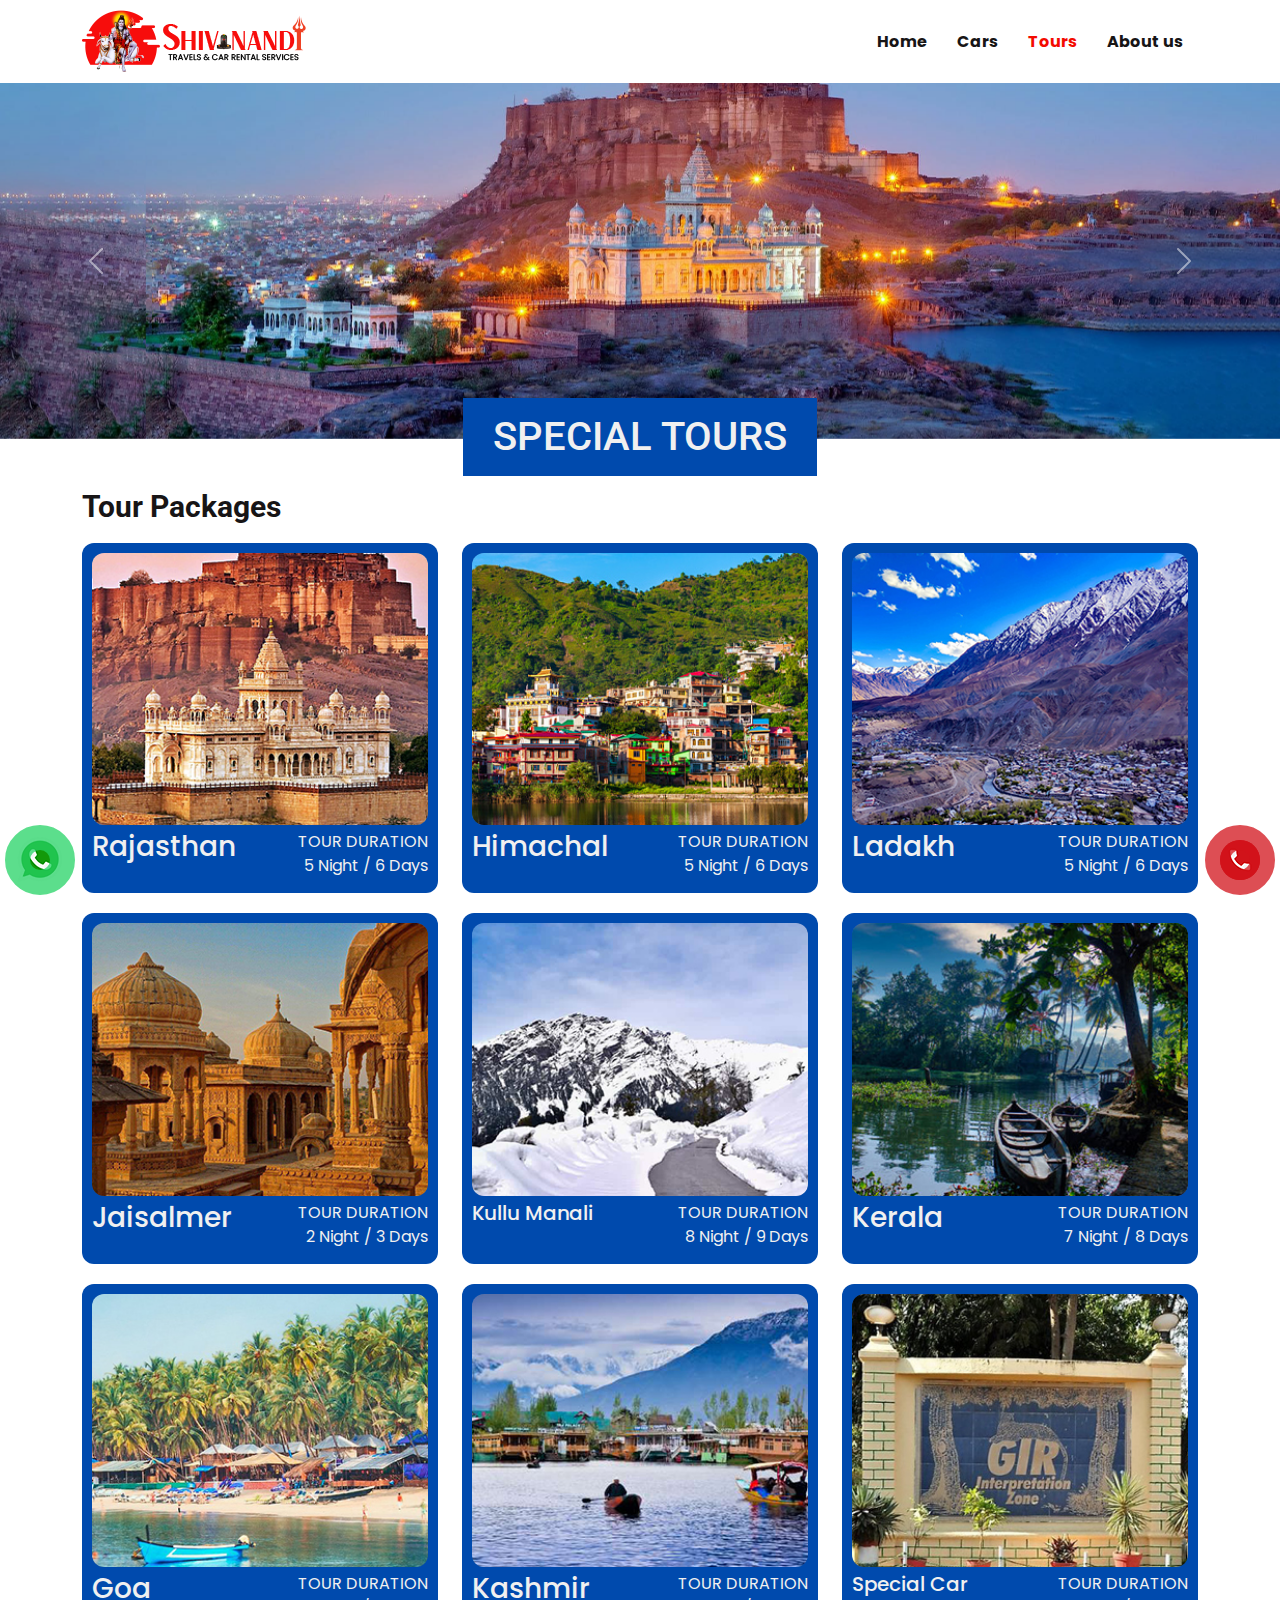
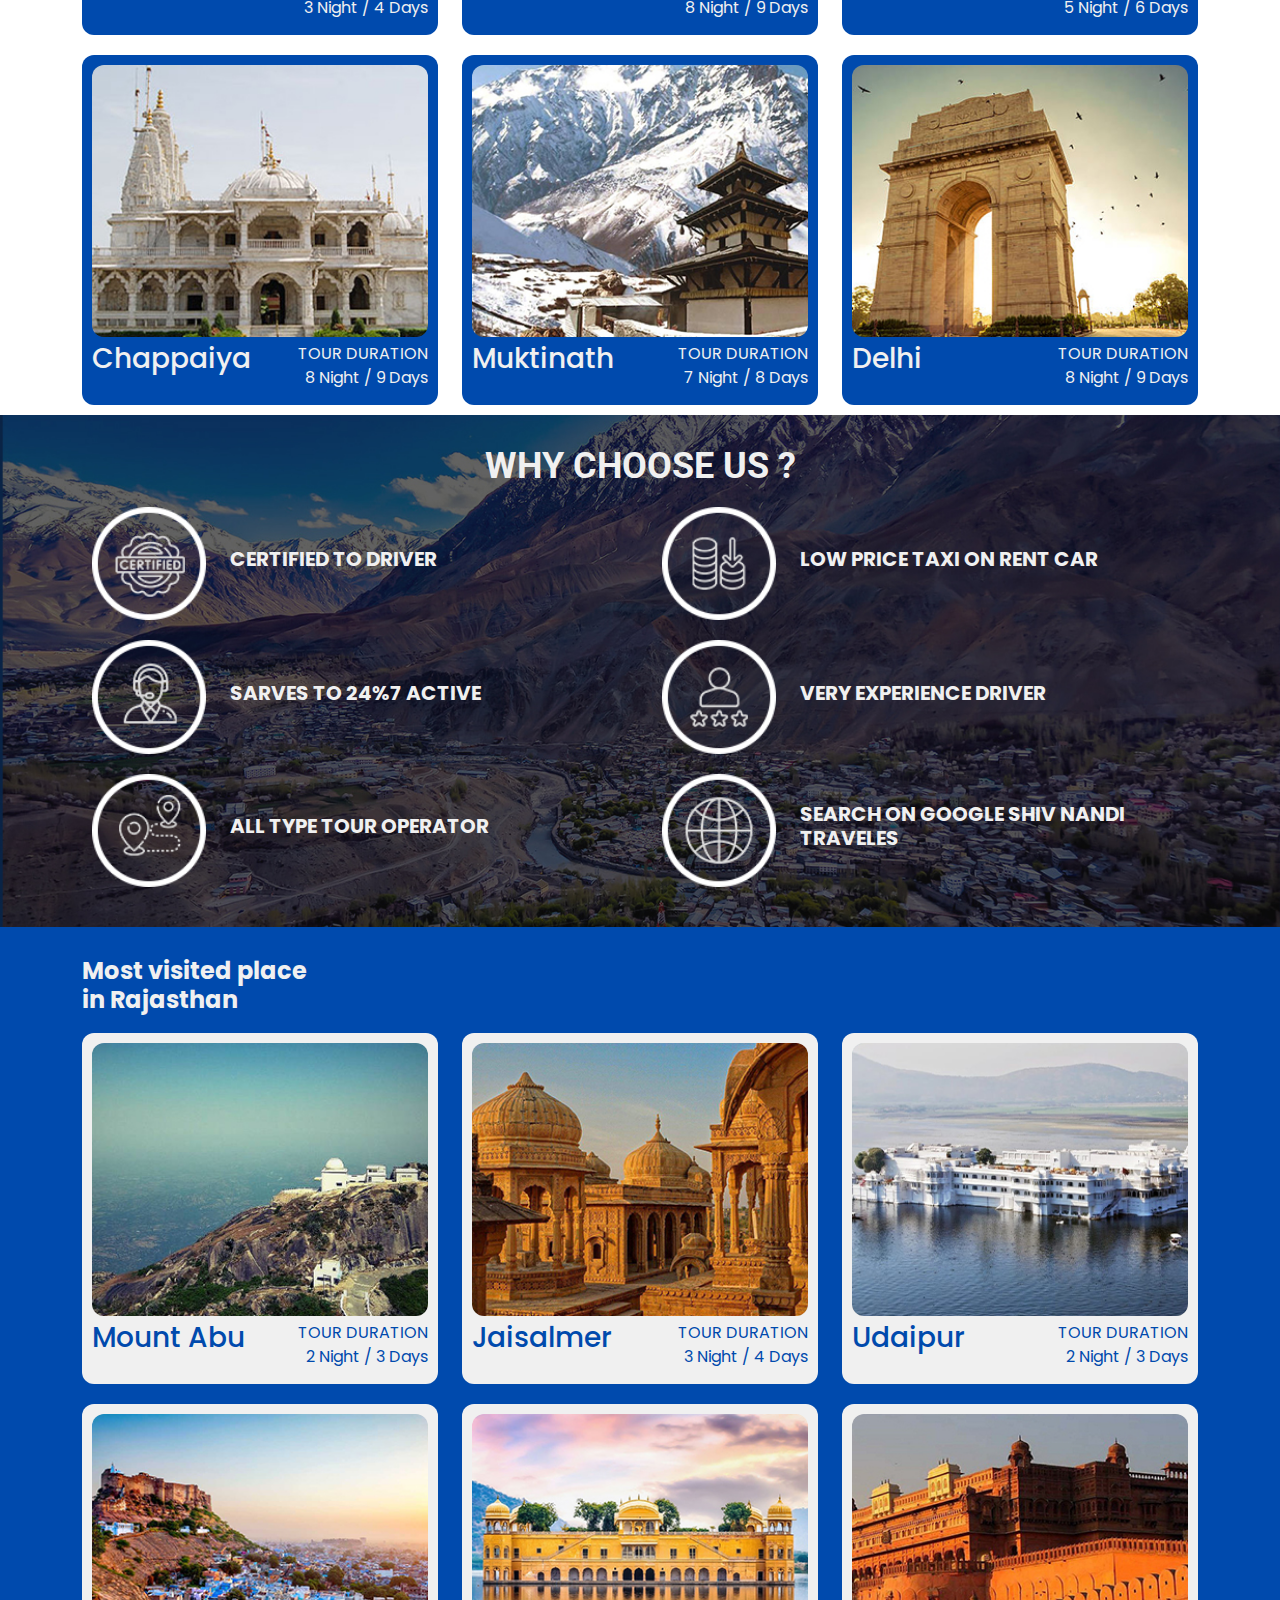
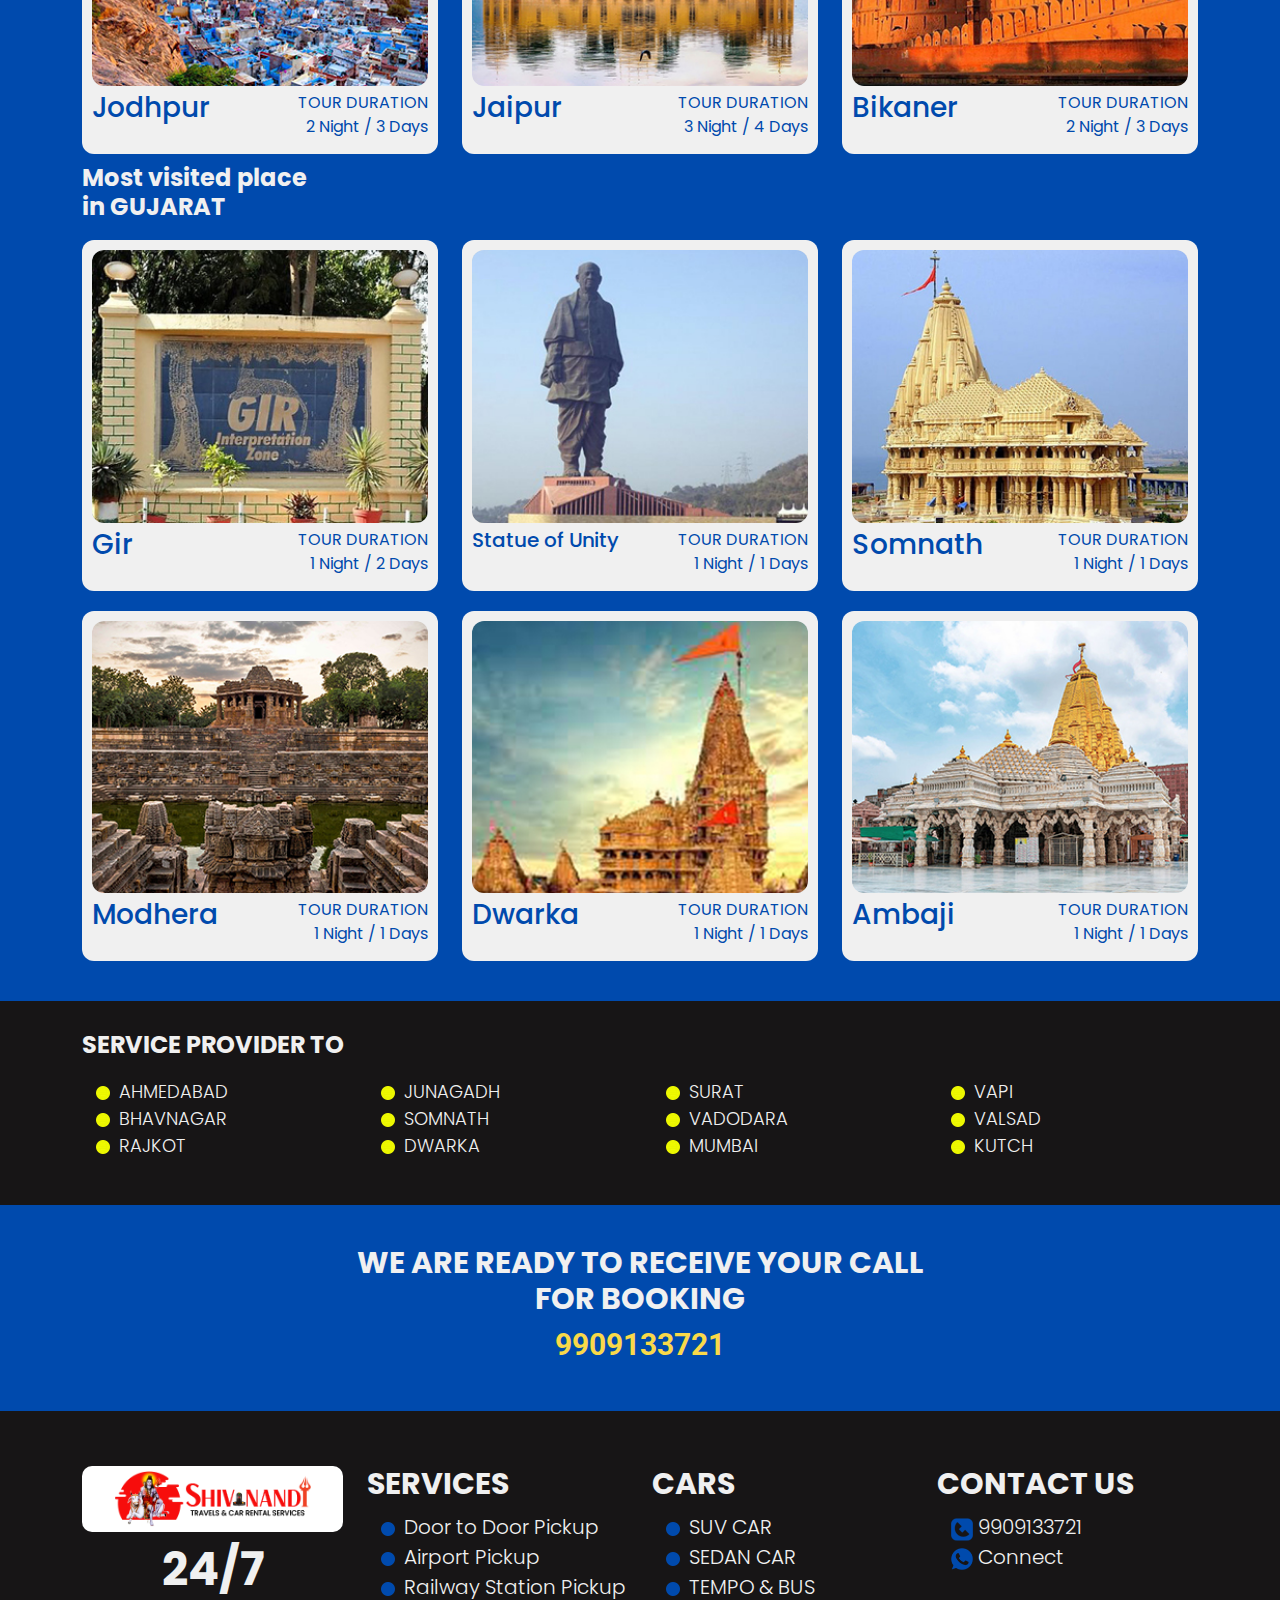
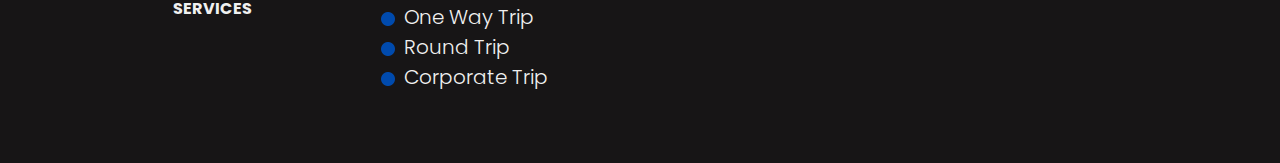
<file: tours.html>
<!DOCTYPE html>
<html lang="en">
  <head>
    <meta charset="UTF-8">
    <meta http-equiv="X-UA-Compatible" content="IE=edge">
    <meta name="viewport" content="width=device-width, initial-scale=1.0">
    <meta name="description"
      content="Shiv Nandi Travellers is a reliable car rental service provider that offers a wide range of vehicles for hire, including economy cars, luxury sedans, and SUVs, to suit your travel needs. Our experienced team is dedicated to delivering exceptional services that exceed customer expectations. Whether you're traveling for business or leisure, Shiv Nandi Travellers has got you covered with competitive pricing and flexible rental periods. Book now and experience hassle-free and comfortable travel!">
    <meta property="og:title" content= "Shiv Nandi Travels | Best Taxi Service in Gujarat">
    <meta property="og:site_name" content="Shiv Nandi Travellers">
    <meta property="og:url" content="http://shivnanditravellers.com">
    <meta property="og:description"
      content="Experience the best taxi service in Gujarat with Shiv Nandi Travels. Enjoy reliable, comfortable, and professional transportation solutions tailored to your needs. Discover Gujarat'S beauty with our trusted and efficient taxi service. Book now and embark on a memorable journey with Shiv Nandi Travels.">
    <meta property="og:type" content= "business.business">
    <meta property="og:image" content="http://shivnanditravellers.com/images/hero-car.png">
    <link rel="stylesheet" href="css/style.css">
    <!-- Latest compiled and minified CSS -->
    <link href="https://cdn.jsdelivr.net/npm/bootstrap@5.2.3/dist/css/bootstrap.min.css" rel="stylesheet">
    <!-- Latest compiled JavaScript -->
    <script src="https://cdn.jsdelivr.net/npm/bootstrap@5.2.3/dist/js/bootstrap.bundle.min.js"></script>
    <link href="https://fonts.googleapis.com/css2?family=Poppins:wght@300;600&display=swap" rel="stylesheet">
    <link rel="preconnect" href="https://fonts.googleapis.com">
    <link rel="preconnect" href="https://fonts.gstatic.com" crossorigin>
    <link href="https://fonts.googleapis.com/css2?family=Roboto:wght@900&display=swap" rel="stylesheet">
    <link rel="icon" type="image/x-icon" href="images/favicon.png">
    <title>Tous at Shiv Nandi Travellers</title>
  </head>
<body>
    <header>
        <div class="container">
          <nav>
            <div class="logo">
              <a href="index.html"><img src="images/logo.png" title="Shiv Nandi travellers" alt="Shiv Nandi travellers Logo"></a>
            </div>
            <button id="toggle-btn">&#9776;</button>
            <div class="menu">
              <ul>
                <li><a href="index.html">Home</a></li>
                <li><a href="cars.html">Cars</a></li>
                <li><a href="tours.html" class="active1">Tours</a></li>
                <li><a href="aboutus.html">About us</a></li>
                
              </ul>
            </div>
          </nav>
        </div>
    </header>
    <div class="special">
      <div id="carouselExampleControls" class="carousel slide" data-bs-ride="carousel">
        <div class="carousel-inner">
          <div class="carousel-item active">
            <img src="images/slider-1.png" class="d-block w-100" alt="bg-slider">
          </div>
          <div class="carousel-item">
            <img src="images/slider-2.png" class="d-block w-100" alt="bg-slider">
          </div>
          <div class="carousel-item">
            <img src="images/slider-3.png" class="d-block w-100" alt="bg-slider">
          </div>
        </div>
        <button class="carousel-control-prev" type="button" data-bs-target="#carouselExampleControls" data-bs-slide="prev">
          <span class="carousel-control-prev-icon" aria-hidden="true"></span>
          <span class="visually-hidden">Previous</span>
        </button>
        <button class="carousel-control-next" type="button" data-bs-target="#carouselExampleControls" data-bs-slide="next">
          <span class="carousel-control-next-icon" aria-hidden="true"></span>
          <span class="visually-hidden">Next</span>
        </button>
      </div>
      <div class="sp-tour">
        <div class="sp-text">
          <h1>SPECIAL TOURS</h1>
        </div>
      </div>
    </div>
    <div class="tour-package">
      <div class="container">
        <div class="row">
          <div class="tour-text">
            <h1>Tour Packages</h1>
          </div>
        </div>
        <div class="row package-row">
          <div class="col-md-4 ">
            <div class="tour-box">
              <div class="tour-img">
                <img src="images/rajasthan-1.jpg" alt="rajasthan" title="rajasthan">
              </div>
              <div class="tour-place">
                <div class="col-md-6">
                  <h3>Rajasthan</h3>
                </div>
                <div class="col-md-6">
                  <p>TOUR DURATION</p>
                  <p>5 Night / 6 Days</p>
                </div>
              </div>
            </div>
          </div>
          <div class="col-md-4 ">
            <div class="tour-box">
              <div class="tour-img">
                <img src="images/himachal-1.jpg" title="himachal" alt="himachal">
              </div>
              <div class="tour-place">
                <div class="col-md-6">
                  <h3>Himachal</h3>
                </div>
                <div class="col-md-6">
                  <p>TOUR DURATION</p>
                  <p>5 Night / 6 Days</p>
                </div>
              </div>
            </div>
          </div>
          <div class="col-md-4 ">
            <div class="tour-box">
              <div class="tour-img"> 
                <img src="images/ladakh-1.jpg" title="ladakh" alt="ladakh">
              </div>
              <div class="tour-place">
                <div class="col-md-6">
                  <h3>Ladakh</h3>
                </div>
                <div class="col-md-6">
                  <p>TOUR DURATION</p>
                  <p>5 Night / 6 Days</p>
                </div>
              </div>
            </div>
          </div>
        </div>
        <div class="row package-row">
          <div class="col-md-4 ">
            <div class="tour-box">
              <div class="tour-img">
                <img src="images/jaisalmer-1.jpg" title="jaisalmer" alt="jaisalmer">
              </div>
              <div class="tour-place">
                <div class="col-md-6">
                  <h3>Jaisalmer</h3>
                </div>
                <div class="col-md-6">
                  <p>TOUR DURATION</p>
                  <p>2 Night / 3 Days</p>
                </div>
              </div>
            </div>
          </div>
          <div class="col-md-4 ">
            <div class="tour-box">
              <div class="tour-img">
                <img src="images/kullu-manali-1.jpg" title="kullu-manali" alt="kullu-manali">
              </div>
              <div class="tour-place">
                <div class="col-md-6">
                  <h3 class="sp-diff">Kullu Manali</h3>
                </div>
                <div class="col-md-6">
                  <p>TOUR DURATION</p>
                  <p>8 Night / 9 Days</p>
                </div>
              </div>
            </div>
          </div>
          <div class="col-md-4 ">
            <div class="tour-box">
              <div class="tour-img">
                <img src="images/kerala-1.jpg" title="kerala" alt="kerala">
              </div>
              <div class="tour-place">
                <div class="col-md-6">
                  <h3>Kerala</h3>
                </div>
                <div class="col-md-6">
                  <p>TOUR DURATION</p>
                  <p>7 Night / 8 Days</p>
                </div>
              </div>
            </div>
          </div>
        </div>
        <div class="row package-row">
          <div class="col-md-4 ">
            <div class="tour-box">
              <div class="tour-img">
                <img src="images/goa-1.jpg" title="goa" alt="goa">
              </div>
              <div class="tour-place">
                <div class="col-md-6">
                  <h3>Goa</h3>
                </div>
                <div class="col-md-6">
                  <p>TOUR DURATION</p>
                  <p>3 Night / 4 Days</p>
                </div>
              </div>
            </div>
          </div>
          <div class="col-md-4 ">
            <div class="tour-box">
              <div class="tour-img">
                <img src="images/kashmir-1.jpg" title="kashmir" alt="kashmir">
              </div>
              <div class="tour-place">
                <div class="col-md-6">
                  <h3>Kashmir</h3>
                </div>
                <div class="col-md-6">
                  <p>TOUR DURATION</p>
                  <p>8 Night / 9 Days</p>
                </div>
              </div>
            </div>
          </div>
          <div class="col-md-4 ">
            <div class="tour-box">
              <div class="tour-img">
                <img src="images/gir-1.jpg" title="gir" alt="gir">
              </div>
              <div class="tour-place">
                <div class="col-md-6">
                  <h3 class="sp-diff">Special Car</h3>
                </div>
                <div class="col-md-6">
                  <p>TOUR DURATION</p>
                  <p>5 Night / 6 Days</p>
                </div>
              </div>
            </div>
          </div>
        </div>
        <div class="row package-row">
          <div class="col-md-4 ">
            <div class="tour-box">
              <div class="tour-img">
                <img src="images/chappaiya-1.jpg" title="chappaiya" alt="chappaiya">
              </div>
              <div class="tour-place">
                <div class="col-md-6">
                  <h3>Chappaiya</h3>
                </div>
                <div class="col-md-6">
                  <p>TOUR DURATION</p>
                  <p>8 Night / 9 Days</p>
                </div>
              </div>
            </div>
          </div>
          <div class="col-md-4 ">
            <div class="tour-box">
              <div class="tour-img">
                <img src="images/muktinath-1.jpg" title="muktinath" alt="muktinath">
              </div>
              <div class="tour-place">
                <div class="col-md-6">
                  <h3>Muktinath</h3>
                </div>
                <div class="col-md-6">
                  <p>TOUR DURATION</p>
                  <p>7 Night / 8 Days</p>
                </div>
              </div>
            </div>
          </div>
          <div class="col-md-4 ">
            <div class="tour-box">
              <div class="tour-img">
                <img src="images/delhi-1.jpg" title="delhi" alt="delhi">
              </div>
              <div class="tour-place">
                <div class="col-md-6">
                  <h3>Delhi</h3>
                </div>
                <div class="col-md-6">
                  <p>TOUR DURATION</p>
                  <p>8 Night / 9 Days</p>
                </div>
              </div>
            </div>
          </div>
        </div>
      </div>
    </div>
    <div class="why-us">
      <div class="container">
        <div class="why-text">
          <h1>WHY CHOOSE US ?</h1>
        </div>
        <div class="row">
          <div class="col-md-6">
            <div class="row why-row">
              <div class="col-md-3 why-img">
                <img src="images/why-1.png" title="why-icon" alt="why-icon">
              </div>
              <div class="col-md-9 why-h2">
                <h2>CERTIFIED TO DRIVER</h2>
              </div>
            </div>
            <div class="row why-row">
              <div class="col-md-3 why-img" >
                <img src="images/why-2.png" title="why-icon" alt="why-icon">
              </div>
              <div class="col-md-9 why-h2">
                <h2>SARVES TO 24%7 ACTIVE</h2>
              </div>
            </div>
            <div class="row why-row">
              <div class="col-md-3 why-img">
                <img src="images/why-3.png" title="why-icon" alt="why-icon">
              </div>
              <div class="col-md-9 why-h2">
                <h2>ALL TYPE TOUR OPERATOR</h2>
              </div>
            </div>
          </div>
          <div class="col-md-6">
            <div class="row why-row">
              <div class="col-md-3 why-img">
                <img src="images/why-4.png" title="why-icon" alt="why-icon">
              </div>
              <div class="col-md-9 why-h2">
                <h2>LOW PRICE TAXI ON RENT CAR</h2>
              </div>
            </div>
            <div class="row why-row">
              <div class="col-md-3 why-img">
                <img src="images/why-5.png" title="why-icon" alt="why-icon">
              </div>
              <div class="col-md-9 why-h2">
                <h2>VERY EXPERIENCE DRIVER</h2>
              </div>
            </div>
            <div class="row why-row">
              <div class="col-md-3 why-img">
                <img src="images/why-6.png" title="why-icon" alt="why-icon">
              </div>
              <div class="col-md-9 why-h2">
                <h2>SEARCH ON GOOGLE 
                  SHIV NANDI TRAVELES</h2>
              </div>
            </div>
          </div>
        </div>
      </div>
    </div>
    <div class="most-visited">
      <div class="container">
        <div class="row">
          <div class="mv-text">
            <h2>Most visited place<br>in Rajasthan</h2>
          </div>
        </div>
        <div class="row package-row">
          <div class="col-md-4 ">
            <div class="tour-box1">
              <div class="tour-img">
                <img src="images/mount-abu-1.jpg" title="mount-abu" alt="mount-abu">
              </div>
              <div class="tour-place">
                <div class="col-md-6">
                  <h3>Mount Abu</h3>
                </div>
                <div class="col-md-6">
                  <p>TOUR DURATION</p>
                  <p>2 Night / 3 Days</p>
                </div>
              </div>
            </div>
          </div>
          <div class="col-md-4 ">
            <div class="tour-box1">
              <div class="tour-img">
                <img src="images/jaisalmer-1.jpg" title="jaisalmer" alt="jaisalmer">
              </div>
              <div class="tour-place">
                <div class="col-md-6">
                  <h3>Jaisalmer</h3>
                </div>
                <div class="col-md-6">
                  <p>TOUR DURATION</p>
                  <p>3 Night / 4 Days</p>
                </div>
              </div>
            </div>
          </div>
          <div class="col-md-4 ">
            <div class="tour-box1">
              <div class="tour-img">
                <img src="images/udaipur-1.jpg" title="udaipur" alt="udaipur">
              </div>
              <div class="tour-place">
                <div class="col-md-6">
                  <h3>Udaipur</h3>
                </div>
                <div class="col-md-6">
                  <p>TOUR DURATION</p>
                  <p>2 Night / 3 Days</p>
                </div>
              </div>
            </div>
          </div>
        </div>
        <div class="row package-row">
          <div class="col-md-4 ">
            <div class="tour-box1">
              <div class="tour-img">
                <img src="images/jodhpur-1.jpg" title="jodhpur" alt="jodhpur">
              </div>
              <div class="tour-place">
                <div class="col-md-6">
                  <h3>Jodhpur</h3>
                </div>
                <div class="col-md-6">
                  <p>TOUR DURATION</p>
                  <p>2 Night / 3 Days</p>
                </div>
              </div>
            </div>
          </div>
          <div class="col-md-4 ">
            <div class="tour-box1">
              <div class="tour-img">
                <img src="images/jaipur-1.jpg" title="jaipur" alt="jaipur">
              </div>
              <div class="tour-place">
                <div class="col-md-6">
                  <h3>Jaipur</h3>
                </div>
                <div class="col-md-6">
                  <p>TOUR DURATION</p>
                  <p>3 Night / 4 Days</p>
                </div>
              </div>
            </div>
          </div>
          <div class="col-md-4 ">
            <div class="tour-box1">
              <div class="tour-img">
                <img src="images/bikaner-1.jpg" alt="bikaner" title="bikaner">
              </div>
              <div class="tour-place">
                <div class="col-md-6">
                  <h3>Bikaner</h3>
                </div>
                <div class="col-md-6">
                  <p>TOUR DURATION</p>
                  <p>2 Night / 3 Days</p>
                </div>
              </div>
            </div>
          </div>
        </div>
        <div class="row">
          <div class="mv-text">
            <h2>Most visited place<br>in GUJARAT</h2>
          </div>
        </div>
        <div class="row package-row">
          <div class="col-md-4 ">
            <div class="tour-box1">
              <div class="tour-img">
                <img src="images/gir-1.jpg" alt="gir" title="gir">
              </div>
              <div class="tour-place">
                <div class="col-md-6">
                  <h3>Gir</h3>
                </div>
                <div class="col-md-6">
                  <p>TOUR DURATION</p>
                  <p>1 Night / 2 Days</p>
                </div>
              </div>
            </div>
          </div>
          <div class="col-md-4 ">
            <div class="tour-box1">
              <div class="tour-img">
                <img src="images/statue-of-unity-1.jpg" title="statue-of-unity-1" alt="statue-of-unity-1">
              </div>
              <div class="tour-place">
                <div class="col-md-6">
                  <h3 class="sp-diff">Statue of Unity</h3>
                </div>
                <div class="col-md-6">
                  <p>TOUR DURATION</p>
                  <p>1 Night / 1 Days</p>
                </div>
              </div>
            </div>
          </div>
          <div class="col-md-4 ">
            <div class="tour-box1">
              <div class="tour-img">
                <img src="images/somnath-1.jpg" alt="somnath" title="somnath">
              </div>
              <div class="tour-place">
                <div class="col-md-6">
                  <h3>Somnath</h3>
                </div>
                <div class="col-md-6">
                  <p>TOUR DURATION</p>
                  <p>1 Night / 1 Days</p>
                </div>
              </div>
            </div>
          </div>
        </div>
        <div class="row package-row">
          <div class="col-md-4 ">
            <div class="tour-box1">
              <div class="tour-img">
                <img src="images/modhera-1.jpg" alt="modhera" title="modhera">
              </div>
              <div class="tour-place">
                <div class="col-md-6">
                  <h3>Modhera</h3>
                </div>
                <div class="col-md-6">
                  <p>TOUR DURATION</p>
                  <p>1 Night / 1 Days</p>
                </div>
              </div>
            </div>
          </div>
          <div class="col-md-4 ">
            <div class="tour-box1">
              <div class="tour-img">
                <img src="images/dwarka-1.jpg" title="dwarka" alt="dwarka">
              </div>
              <div class="tour-place">
                <div class="col-md-6">
                  <h3>Dwarka</h3>
                </div>
                <div class="col-md-6">
                  <p>TOUR DURATION</p>
                  <p>1 Night / 1 Days</p>
                </div>
              </div>
            </div>
          </div>
          <div class="col-md-4 ">
            <div class="tour-box1">
              <div class="tour-img">
                <img src="images/ambaji-1.jpg" alt="ambaji" title="ambaji">
              </div>
              <div class="tour-place">
                <div class="col-md-6">
                  <h3>Ambaji</h3>
                </div>
                <div class="col-md-6">
                  <p>TOUR DURATION</p>
                  <p>1 Night / 1 Days</p>
                </div>
              </div>
            </div>
          </div>
        </div>
      </div>
    </div>
    <div class="place-link-box">
      <div class="container">
        <div class="row place-text">
          <h2>SERVICE PROVIDER TO</h2>
        </div>
        <div class="row">
          <div class="col-md-3 place-ul">
            <ul>
              <li><img src="images/list-icon1.png" alt="ahmedabad" title="ahmedabad">AHMEDABAD</li>
              <li><img src="images/list-icon1.png" alt="bhavnagar" title="bhavnagar">BHAVNAGAR</li>
              <li><img src="images/list-icon1.png" alt="rajkot" title="rajkot">RAJKOT</li>
            </ul>
          </div>
          <div class="col-md-3 place-ul">
            <ul>
              <li><img src="images/list-icon1.png" alt="junagadh" title="junagadh">JUNAGADH</li>
              <li><img src="images/list-icon1.png" alt="somnath" title="somnath">SOMNATH</li>
              <li><img src="images/list-icon1.png" alt="dwarka" title="dwarka">DWARKA</li>
            </ul>
          </div>
          <div class="col-md-3 place-ul">
            <ul>
              <li><img src="images/list-icon1.png" alt="surat" title="surat">SURAT</li>
              <li><img src="images/list-icon1.png" alt="vadodara" title="vadodara">VADODARA</li>
              <li><img src="images/list-icon1.png" alt="mumbai" title="mumbai">MUMBAI</li>
            </ul>
          </div>
          <div class="col-md-3 place-ul">
            <ul>
              <li><img src="images/list-icon1.png" alt="vapi" title="vapi">VAPI</li>
              <li><img src="images/list-icon1.png" alt="valsad" title="valsad">VALSAD</li>
              <li><img src="images/list-icon1.png" alt="kutch" title="kutch">KUTCH</li>
            </ul>
          </div>
        </div>
      </div>
    </div>
    <div class="ready-to-receive">
      <div class="container">
        <div class="row">
          <div class="ready-text">
            <h1>
              WE ARE READY TO RECEIVE YOUR CALL
              <br>FOR BOOKING
            </h1>
            <h2>
              <a href="tel:+919909133721">9909133721</a>
            </h2>
          </div>
        </div>
      </div>
    </div>
    <div class="footer">
      <div class="container">
        <div class="row">
          <div class="col-md-3 f-link">
            <div class="f-logo">
              <a href="index.html"><img src="images/logo.png" title="Shiv Nandi travellers" alt="Shiv Nandi travellers Logo"></a>
            </div>
            <h1 class="f-big">24/7</h1>
            <p>SERVICES</p>
          </div>
          <div class="col-md-3 f-link">
            <h1>SERVICES</h1>
            <ul>
              <li><img src="images/list-icon.png" alt="list-icon" title="list-icon">Door to Door Pickup</li>
              <li><img src="images/list-icon.png" alt="list-icon" title="list-icon">Airport Pickup</li>
              <li><img src="images/list-icon.png" alt="list-icon" title="list-icon">Railway Station Pickup</li>
              <li><img src="images/list-icon.png" alt="list-icon" title="list-icon">One Way Trip</li>
              <li><img src="images/list-icon.png" alt="list-icon" title="list-icon">Round Trip</li>
              <li><img src="images/list-icon.png" alt="list-icon" title="list-icon">Corporate Trip</li>
            </ul>
          </div>
          <div class="col-md-3 f-link">
            <h1>CARS</h1>
            <ul>
              <li><a href="cars.html#car"><img src="images/list-icon.png" alt="list-icon" title="list-icon">SUV CAR</a></li>
              <li><a href="cars.html#sedancar"><img src="images/list-icon.png" alt="list-icon" title="list-icon">SEDAN CAR</a></li>
              <li><a href="cars.html#tempo"><img src="images/list-icon.png" alt="list-icon" title="list-icon">TEMPO & BUS</a></li>
            </ul>
          </div>
          <div class="col-md-3 f-link">
            <h1>CONTACT US</h1>
            <ul class="f-contact">
              <li><a href="tel:+919909133721"><img src="images/icon-5.png" alt="list-icon" title="list-icon">9909133721</a></li>
              <li ><a href="https://wa.me/+919909133721"><img src="images/icon-6.png" alt="list-icon" title="list-icon">Connect</a></li>
            </ul>
          </div>
        </div>
      </div>
    </div>
    <a href="https://wa.me/+919909133721" class="btn-whatsapp-pulse btn-whatsapp-pulse-border">
      <img src="images/whatsapp_icon.png"  alt="list-icon" title="list-icon">
    </a>
    <a href="tel:+919909133721" class="btn-call-pulse btn-call-pulse-border">
      <img src="images/call-button.png"  alt="list-icon" title="list-icon">
    </a>  
    <script
    src="https://code.jquery.com/jquery-3.6.4.min.js"
    integrity="sha256-oP6HI9z1XaZNBrJURtCoUT5SUnxFr8s3BzRl+cbzUq8="
    crossorigin="anonymous"></script>
    <script>
      $(document).ready(function(){
        $("#toggle-btn").click(function(){
          $(".menu").toggle();
        });
      });
    </script>
  </body>
  
  </html>
</file>
<file: css/style.css>
* {
    margin: 0;
    padding: 0;
    box-sizing: border-box;
    font-family: var(--primaryFont);
}

:root {
    --primaryFont: 'Poppins', sans-serif;
    --secondaryFont: 'Roboto', sans-serif;
    --blue: #004aad;
    --black: #171516;
    --yellow: #f9d949;
    --white: #f0f0f0;
    --red: #f30b00;
}

#toggle-btn {
    border: none;
    background-color: transparent;
    outline: none;
    font-size: 20px;
    display: none;
}

.btn-whatsapp-pulse {
	background: #25d366;
	color: white;
	position: fixed;
	bottom: 20px;
	left: 20px;
	font-size: 40px;
	display: flex;
	justify-content: center;
	align-items: center;
	width: 0;
	height: 0;
	padding: 20px;
	text-decoration: none;
	border-radius: 50%;
	animation-name: pulse;
	animation-duration: 1.5s;
	animation-timing-function: ease-out;
	animation-iteration-count: infinite;
}
.btn-call-pulse {
	background: #d2131b;
	color: white;
	position: fixed;
	bottom: 20px;
	right: 20px;
	font-size: 40px;
	display: flex;
	justify-content: center;
	align-items: center;
	width: 0;
	height: 0;
	padding: 20px;
	text-decoration: none;
	border-radius: 50%;
	animation-name: pulse1;
	animation-duration: 1.5s;
	animation-timing-function: ease-out;
	animation-iteration-count: infinite;
}
@keyframes pulse {
	0% {
		box-shadow: 0 0 0 0 rgba(37, 211, 102, 0.5);
	}
	80% {
		box-shadow: 0 0 0 14px rgba(37, 211, 102, 0);
	}
}
@keyframes pulse1 {
	0% {
		box-shadow: 0 0 0 0 #d2131b;
	}
	80% {
		box-shadow: 0 0 0 14px rgba(37, 211, 102, 0);
	}
}

.btn-whatsapp-pulse-border {
	bottom: 20px;
	left: 20px;
	animation-play-state: paused;
}
.btn-call-pulse-border {
	bottom: 20px;
	right: 20px;
	animation-play-state: paused;
}

.btn-whatsapp-pulse-border::before {
	content: "";
	position: absolute;
	border-radius: 50%;
	padding: 10px;
	border: 25px solid #25d366;
	opacity: 0.75;
	animation-name: pulse-border;
	animation-duration: 1.5s;
	animation-timing-function: ease-out;
	animation-iteration-count: infinite;
}
.btn-call-pulse-border::before {
	content: "";
	position: absolute;
	border-radius: 50%;
	padding: 10px;
	border: 25px solid #d2131b;
	opacity: 0.75;
	animation-name: pulse-border;
	animation-duration: 1.5s;
	animation-timing-function: ease-out;
	animation-iteration-count: infinite;
}

@keyframes pulse-border {
	0% {
		padding: 17px;
		opacity: 0.75;
	}
	75% {
		padding: 40px;
		opacity: 0;
	}
	100% {
		opacity: 0;
	}
}


header{
    position: sticky;
    top:0;
    background-color: white;
    z-index: 1000;
}
a {
    text-decoration: none !important;
    color: var(--black) !important;
}

.bg-white {
    background-color: var(--white) !important;
}

.bg-blue {
    background-color: var(--blue);
}

nav {
    display: flex;
    justify-content: space-between;
    align-items: center;
    padding: 10px 0px;
}

.active1 {
    color: var(--red) !important;
}

.active2 {
    color: var(--red) !important;
}

.menu ul {
    list-style-type: none;
    display: flex;
    margin: 0;
}

.menu ul li a {
    padding: 10px 15px;
    font-weight: bold;
}

.menu ul li a:hover {
    color: var(--red) !important;
}

.bg {
    background-image: url('../images/bg.jpg') !important;
    height: 495px;
    width: 100%;
    background-position: center;
    background-size: cover;
    display: flex;
    align-items: center;
    flex-direction: column;
    padding-top: 50px;
}

.h-text h1{
    color: var(--white);
    font-weight: bolder;
    text-align: center;
    font-size: 60px !important;
    margin-bottom: 0;
    font-family: var(--secondaryFont);
}
.h-text2 h1 a{
    color: var(--white) !important;
    font-weight: bolder;
    text-align: center;
    margin-bottom: 0;
    font-family: var(--primaryFont);
    font-weight: 300;
    letter-spacing: 1px !important;
    font-size: 50px !important;
}

.h-text3 h1 {
    color: var(--yellow);
    font-weight: bolder;
    text-align: center;
    font-size: 24px !important;
    letter-spacing: 9.25px !important;
}

.hero-car {
    width: 400px;
    padding-top: 35px;
    z-index: 0;
}
.hero-car img{
    width: 100%;
    z-index: 0;
}



.best-in-city {
    background-color: var(--white);
    padding: 40px 0;
}

.best-text h2 {
    font-size: 36px !important;
    font-weight: bold !important;
    color: var(--black);
}

.best-text h1 {
    font-size: 46px !important;
    font-weight: bold !important;
    color: var(--black);
    margin-top: 15px;
}

.best-text p {
    color: var(--black);
    margin-top: 30px;
}

.read-more-btn {
    font-size: 18px !important;
    font-weight: bold !important;
    padding: 8px 12px;
    background-color: var(--yellow);
    border-radius: 5px;
    display: inline-block;
    margin-top: 15px;
}

.book-now-box {
    display: flex;
    justify-content: end;
}

.black-box {
    width: 370px;
    background-color: var(--black);
    height: 340px;
    margin-top: 40px;
    padding: 0 20px;
}

.black-box p {
    color: var(--white);
    font-size: 36px !important;
    font-weight: bold !important;
    padding-top: 20px;
}

.black-box input {
    font-weight: bold;
    background-color: transparent;
    border: none;
    border-bottom: 2px solid beige;
    width: 100%;
    font-size: 24px;
    color: whitesmoke;
    padding-top: 10px;
}

.black-box input:focus {
    outline: none;
}

.submit-btn {
    color: var(--yellow) !important;
    font-size: 36px !important;
    font-weight: bold !important;
    padding-top: 20px;
    display: inline-block;
    width: 100%;
    background-color: transparent;
    border: none;
}






.cars-section {
    background-color: var(--blue);
    padding: 40px 0;
}

.car-heading h2 {
    font-weight: bold;
    color: var(--white);
    text-align: center;
    margin-bottom: 0;
    font-size: 30px !important;
}

.car-heading h1 {
    font-weight: bold;
    color: var(--white);
    font-family: var(--secondaryFont);
    text-align: center;
    font-size: 46px !important;
}

.car-row {
    padding-top: 40px;
}

.cars-title {
    margin-top: 50px;
}

.cars-title h1 {
    font-weight: bold;
    color: var(--white);
    font-family: var(--secondaryFont);
    font-size: 30px !important;
    border-bottom: 5px solid var(--yellow);
    display: inline-block;
}

.cars-box {
    text-align: center;
}

.cars-box h1,
.cars-box h2 {
    font-weight: bold;
    color: var(--white);
    font-family: var(--secondaryFont);
    font-size: 24px !important;
}

.cars-box h1 {
    padding-top: 20px;
}

.cars-box p {
    color: var(--white);
    font-family: var(--primaryFont);
    font-size: 16px !important;
    font-weight: 300;
}

.cars-box a {
    color: var(--black);
    font-family: var(--primaryFont);
    font-size: 18px !important;
    font-weight: bold;
    background-color: var(--white);
    padding: 8px 12px;
    width: 160px;
    display: inline-block;
}

.cars-box img {
    height: 110px;
}

.cars-range {
    padding-top: 40px;
    display: flex;
}

.more-vehicle {
    background-color: #d3d3d3;
    border-radius: 10px;
    margin: 0px 15px;
    text-align: center;
}

.more-vehicle a {
    color: var(--black);
    font-family: var(--primaryFont);
    font-size: 18px !important;
    font-weight: bold;
    padding: 8px 12px;
    display: inline-block;
}

.part-1 {
    background-color: var(--white);
    border-radius: 10px;
    text-align: left;
    padding: 15px;
}

.part-1 h2 {
    font-weight: bold;
    color: var(--black);
    font-family: var(--secondaryFont);
    font-size: 18px !important;
}


.we-do-best {
    padding: 40px 0px 20px 0px;
}

.we-do-text {
    padding-bottom: 20px;
}

.we-do-text h2 {
    font-weight: bold;
    color: var(--yellow);
    text-align: center;
    margin-bottom: 0;
    font-size: 30px !important;
}

.we-do-text h1 {
    font-weight: bold;
    color: var(--white);
    font-family: var(--secondaryFont);
    text-align: center;
    font-size: 46px !important;
}

.bg-2 {
    background-image: url('../images/bg-2.jpg') !important;

    width: 100%;
    background-position: center;
    background-size: cover;
}

.best-box {
    margin: 20px;
    justify-content: center;
}

.icon {
    background-color: var(--white);
    text-align: center;
    display: flex;
    justify-content: center;
    align-items: center;
}

.icon-text h2 {
    font-weight: bold;
    color: var(--white);
    font-family: var(--secondaryFont);
    font-size: 24px !important;
}

.icon-text p {
    color: var(--white);
    font-family: var(--primaryFont);
    font-size: 16px !important;
    font-weight: 300;
}



.happy-client {
    background-color: var(--white);
    padding: 40px 0;
}

.happy-text h1 {
    font-weight: bold;
    color: var(--black);
    font-family: var(--secondaryFont);
    text-align: center;
    font-size: 40px !important;
}

.happy-text h2 {
    font-weight: bold;
    color: var(--blue);
    text-align: center;
    margin-bottom: 0;
    font-size: 30px !important;
}

.client-card {
    background-color: var(--black);
    border-radius: 15px;
    width: 400px;
    padding: 20px 0;
    border-right: 5px solid var(--blue);
    border-bottom: 5px solid var(--blue);
}

.client-box {
    display: flex;
    justify-content: center;
    padding-top: 20px;
}

.client-text h2 {
    font-weight: bold;
    color: var(--white);
    margin-bottom: 0;
    font-size: 30px !important;
}

.client-text p {
    color: var(--white);
    font-family: var(--primaryFont);
    font-size: 16px !important;
    font-weight: 300;
    margin: 0;
    text-align: justify;
}



.ready-to-receive {
    background-color: var(--blue);
    padding: 40px 0;
}

.ready-text h1 {
    font-weight: bold;
    color: var(--white);
    font-family: var(--primaryFont) !important;
    text-align: center;
    font-size: 30px !important;
}
.ready-text h2 a{
    font-weight: bold;
    text-align: center;
    display: inline-block;
    font-size: 30px !important;
    font-family: var(--secondaryFont) !important;
    color: var(--yellow) !important;
    width: 100%;
}


.footer {
    background-color: var(--black);
    padding: 55px 0;
}

.f-logo {
    border-radius: 10px;
    background-color: white;
    padding: 5px;
    text-align: center;
}

.f-link h1 {
    font-weight: bold;
    color: var(--white);
    font-family: var(--primaryFont) !important;
    font-size: 30px !important;
    margin-bottom: 0;
}

.f-link p {
    font-weight: bold;
    color: var(--white);
    font-family: var(--primaryFont) !important;
    font-size: 16px !important;
    text-align: center;
    margin-top: 0;
}

.f-num {
    text-align: left !important;
}

.f-contact li img {
    padding-left: 4px;
}

.f-link ul {
    font-weight: 300;
    color: var(--white);
    font-family: var(--primaryFont) !important;
    font-size: 20px !important;
    list-style-type: none;
    padding-top: 10px;
    padding-left: 10px;
}

.f-link ul li img {
    padding-right: 5px;
}

h1.f-big {
    text-align: center;
    font-size: 46px !important;
    padding-top: 10px;
}
.f-link a{
    color: var(--white) !important;
}

/* ######## cars page css ######### */
.honda {
    background-color: var(--blue);
}

.fcar-text h1 {
    font-size: 46px !important;
    font-family: var(--secondaryFont);
    color: var(--white);
}

.honda-part {
    display: flex;
    justify-content: space-between;
    align-items: center;
    padding: 25px 0;
}

.hero-car1 {
    text-align: right;
}

.hero-car1 img {
    width: 320px;
}

.suv-cars {
    background-image: url('../images/bg.jpg') !important;
    padding-bottom: 40px;
    background-position: center;
    background-size: cover;
}

.seadn-cars {
    background-color: var(--blue);
    padding-bottom: 40px;
}

.tempo {
    background-image: url('../images/bg-2.jpg') !important;
    padding: 40px 0px;
    background-position: center;
    background-size: cover;
}

.box-bg {
    background-color: var(--white);
    padding: 20px;
    text-align: center;
}

.cars-box-sec h1,
.cars-box-sec h2 {
    font-weight: bold;
    color: var(--black);
    font-family: var(--secondaryFont);
    font-size: 24px !important;
}

.cars-box-sec img {
    height: 110px;
}

.cars-box-sec h1 {
    padding-top: 20px;
}

.cars-box-sec p {
    color: var(--black);
    font-family: var(--primaryFont);
    font-size: 16px !important;
    font-weight: 300;
}

.cars-box-sec a {
    color: var(--white) !important;
    font-family: var(--primaryFont);
    font-size: 18px !important;
    font-weight: bold;
    background-color: var(--blue);
    padding: 8px 12px;
    width: 160px;
    display: inline-block;
}

.cars-range-1 {
    padding-top: 40px;
    display: flex;
}

.more-vehicle-1 {
    border-radius: 10px;
    margin: 0px 15px;

}

.part-11 h2 {
    font-weight: bold;
    color: var(--white);
    font-family: var(--secondaryFont);
    font-size: 30px !important;
    padding-bottom: 25px;
}

.r-box {
    padding: 40px 0px;
}

.r-cont {
    text-align: center;
    display: flex;
    flex-direction: column;
    justify-content: center;
}
.r-cont img{
   width: 60px;
}
.r-cont p{
    margin: 0;
    padding: 0;
 }
 .r-cont span.num{
    text-align: center !important;
    color: var(--red);
    font-family: var(--secondaryFont);
    font-size: 46px;
    font-weight: 300;
    display: inline-block;
 }

.r-cont h5 {
    text-align: center;
    color: var(--blue);
    font-family: var(--secondaryFont);
    font-size: 20px;
}

.r-cont h2 {
    text-align: center !important;
    color: var(--red);
    font-family: var(--secondaryFont);
    font-size: 46px;
    font-weight: 300;
    display: inline-block;
}

.e-star {
    color: var(--blue);
}



/* ######### about us ######## */

.ab-bg {
    background-image: url('../images/bg.jpg') !important;
    width: 100%;
    background-position: center;
    background-size: cover;
}
.ab-text{
    display:flex;
    justify-content: center;
}
.ab-text h1{
    font-weight: bold;
    color: var(--white);
    font-family: var(--secondaryFont);
    font-size: 46px !important;
    padding: 15% 0;
}
.ab-us{
    background-color: var(--white);
}
.abus-text h1 {
    font-weight: bold;
    color: var(--black);
    font-family: var(--secondaryFont);
    font-size: 30px !important;
}
.abus-text p{
    text-align: justify;
}
.abus-img img{
    width: 350px;
}
.ranker-ab{
    background-color: var(--blue);
}
.r-box-ab {
    padding: 40px 0px;
}


.r-cont-ab img{
   width: 60px;
}
.r-cont-ab p{
    margin: 0;
    padding: 0;
 }
.r-cont-ab {
    text-align: center;
    display: flex;
    flex-direction: column;
    justify-content: center;
}
.r-cont-ab h5 {
    text-align: center;
    color: var(--white);
    font-family: var(--secondaryFont);
    font-size: 20px;
    font-weight: 300;
}
.r-cont-ab h2 {
    text-align: center !important;
    color: var(--yellow);
    font-family: var(--secondaryFont);
    font-size: 46px;
    font-weight: 300;
    display: inline-block;
}
.r-cont-ab span.num{
    text-align: center !important;
    color: var(--white);
    font-family: var(--secondaryFont);
    font-size: 46px;
    font-weight: 300;
    display: inline-block;
 }
.e-star-ab {
    color: var(--white);
}
.ab-map{
    width: 100%;
    padding:20px 0;
}
.submit-btn2{
    background-color: var(--blue)!important;
    border: none;
    padding: 8px 12px;
    color: white;
    border-radius: 10px;
}


/* ######### tours ######## */
.special{
    position: relative;
}
.sp-text h1{
    display: inline-block;
    background-color: var(--blue);
    color:var(--white);
    font-family: var(--secondaryFont);
    padding: 15px 30px;
}
.sp-tour{
    position: absolute;
    bottom: -45px;
    display: flex;
    justify-content: center;
    width: 100%;
}
.tour-package{
    margin-top: 50px;
}
.tour-text h1{
    color: var(--black);
    font-family: var(--secondaryFont);
    font-size: 30px;
    font-weight: bold;
}
.tour-box{
    background-color: var(--blue);
    color: var(--white);
    margin: 10px 0;
    padding: 10px;
    border-radius: 12px;
}
.tour-box1{
    background-color: var(--white);
    color: var(--blue);
    margin: 10px 0;
    padding: 10px;
    border-radius: 12px;
}
.tour-img img{
    width: 100%;
    border-radius: 12px;
}
.tour-place{
    display: flex;
    padding: 5px 0;
    justify-content: space-between;
}
.tour-place p{
    padding: 0;
    margin: 0;
    text-align: end;
}
.sp-diff{
    font-size: 20px;
}
.why-us{
    background-image: url('../images/why-us-bg.jpg');
    width: 100%;
    background-position: center;
    background-size: cover;
    padding: 30px 0;
}
.why-row{
    padding: 10px;
}
.why-text h1{
    color: var(--white);
    font-family: var(--secondaryFont);
    font-size: 36px !important;
    font-weight: bold;
    text-align: center;
}
.why-h2 {
    display: flex;
    align-items: center;
}
.why-h2 h2{
    color: var(--white);
    font-family: var(--primaryFont);
    font-size: 20px !important;
    font-weight: bold;
}
.why-img img{
    width: 100%;
}
.most-visited{
    background-color: var(--blue);
    padding: 30px 0;
}
.mv-text h2{
    color: var(--white);
    font-family: var(--primaryFont);
    font-size: 24px !important;
    font-weight: bold;
}
.place-link-box{
    background-color: var(--black);
    padding: 30px 0;
}
.place-text h2{
    color: var(--white);
    font-family: var(--primaryFont);
    font-size: 24px !important;
    font-weight: bold;
}
.place-ul ul {
    font-weight: 300;
    color: var(--white);
    font-family: var(--primaryFont) !important;
    font-size: 18px !important;
    list-style-type: none;
    padding-top: 10px;
    padding-left: 10px;
}
.place-ul ul li img {
    padding-right: 5px;
}


/* Extra large devices (large laptops and desktops, 1200px and up) */
@media only screen and (max-width: 1440px) {
    .f-logo img {
        width: 196px;
    }
    .abus-row{
        padding: 40px 0;
    }
    .abus-text{
        padding: 0px;
    }
    .abus-img img{
        width: 450px;
    }
    .abus-text h1{
        font-size: 32px !important;
    }
}

/* Large devices (laptops/desktops, 992px and up) */
@media only screen and (max-width: 992px) {
    .cars-box img {
        height: auto;
        width: 150px;
    }

    .car-diff {
        margin-bottom: 15px;
    }

    .more-vehicle {
        margin: 0;
    }

    .icon {
        padding: 10px;
        width: 70px !important;
        height: 70px !important;
    }

    .client-card {
        width: 336px;
    }

    .f-logo img {
        width: 136px;
    }

    .f-contact img {
        padding-left: 0px;
    }

    .f-num {
        padding-left: 10px;
    }

    .f-link p {
        margin-left: 0;
    }

    /* cars-media */
    .cars-box-sec {
        padding: 0px;
    }

    .cars-box-sec p {
        line-height: 1.2;
    }

    .cars-box-sec img {
        height: 70px;
    }

    .cars-box-sec h1 {
        font-size: 18px !important;
    }

    .cars-box-sec h2 {
        font-size: 18px !important;
    }

    .r-cont h2 {
        font-size: 40px;
    }

    .r-cont h3 {
        font-size: 30px;
    }


      /* ###### about us ###### */
    .abus-row{
        padding: 40px 0;
    }
    .abus-text{
        padding: 0px;
    }
    .abus-img img{
        width: 330px;
    }
    .abus-text h1{
        font-size: 25px !important;
    }
    .r-cont-ab h2 {
        font-size: 40px;
    }
    .r-cont-ab h3 {
        font-size: 30px;
    }


    .tour-place h3{
        font-size: 18px !important;
    }
    .tour-place p{
        font-size: 12px !important;
    }
}


/* Medium devices (landscape tablets, 768px and up) */
@media only screen and (max-width: 768px) {
    .black-box {
        width: 500px !important;
    }

    .book-now-box {
        justify-content: center !important;
    }

    .cars-section {
        padding: 30px 0;
    }

    .cars-box {
        margin-bottom: 30px;
    }

    .icon {
        padding: 10px;
        width: 60px !important;
    }

    .icon-text h2 {
        padding-top: 10px;
        text-align: center;
    }

    .best-box {
        justify-content: center;
    }

    .client-pic {
        text-align: center;
    }

    .client-text {
        text-align: center;
        padding-top: 10px;
    }

    .happy-text h1 {
        font-size: 30px !important;
        margin: 0;
    }

    .client-card {
        width: 380px;
    }

    .f-logo img {
        width: 136px;
    }

    .f-link p {
        margin-left: 0;
    }


    /* cars-media */
    .fcar-text,
    .hero-car1 {
        text-align: center;
    }

    .box-bg {
        margin: 10px;
    }

    .tempo {
        padding: 0;
    }

    .cars-range-1 {
        padding: 0;
    }

    .suv-cars {
        padding: 20px 0;
    }

    .seadn-cars {
        padding: 20px 0;
    }

    .part-11 h2 {
        font-size: 24px !important;
        padding-bottom: 10px;
    }

    .cars-box-sec h1 {
        padding-top: 10px;
    }


      /* ###### about us ###### */
    .abus-img img{
        width: 500px;
    }
    .abus-text h1{
        font-size: 36px !important;
    }
    .abus-row{
        padding: 40px 0;
    }
    .abus-text{
        padding-top: 40px;
    }

     /* ###### tour css ###### */
    .why-img img {
        width: 200px;
    }
    .why-img{
        text-align: center;
    }
    .why-h2 h2 {
        text-align: center;
    }
    .why-h2{
        justify-content: center;
        padding: 10px 0;
    }
    .why-text{
        padding: 20px;
    }
    .tour-place h3{
        font-size: 30px !important;
    }
    .tour-place p{
        font-size: 18px !important;
    }
}


/* Extra small devices (phones, 600px and down) */
@media only screen and (max-width: 560px) {
    #toggle-btn {
        display: block;
        position: absolute;
        top: 22px;
        right: 22px;
    }

    .menu ul li a {
        padding: 5px 10px;
        display: block;
    }

    .logo img {
        width: 180px;
    }

    .bg {
        height: auto;
    }

    nav {
        flex-direction: column;
    }

    .hero-car {
        width: 280px;
    }


    .menu {
        display: none;
        width: 100%;
        text-align: right;
    }

    .menu ul {
        flex-direction: column;
    }

    .h-text h1 {
        font-size: 35px !important;
    }

    .h-text2 h1 a{
        font-size: 35px !important;
    }

    .h-text3 h1 {
        font-size: 16px !important;
        letter-spacing: 5.25px !important;
    }

    .black-box {
        width: 280px !important;
    }

    .best-text h1 {
        font-size: 40px !important;
    }

    .best-text h2 {
        font-size: 30px !important;
    }

    .best-text p {
        text-align: justify;
    }

    .book-now-box {
        justify-content: center;
    }

    .cars-section {
        padding: 30px 0;
    }

    .car-heading h1 {
        font-size: 36px !important;
    }

    .cars-box {
        margin-bottom: 30px;
    }

    .cars-box p {
        text-align: justify;
    }

    .more-vehicle {
        width: 280px;
        margin: 0 auto;
    }

    .we-do-text h1 {
        font-size: 30px !important;
    }

    .best-box {
        justify-content: center;
    }

    .icon {
        padding: 10px;
        width: 60px !important;
    }

    .icon-text h2 {
        padding-top: 10px;
        text-align: center;
    }

    .client-pic {
        text-align: center;
    }

    .client-text {
        text-align: center;
        padding-top: 10px;
    }

    .happy-text h1 {
        font-size: 30px !important;
        margin: 0;
    }

    .client-card {
        width: 280px;
    }

    .f-logo img {
        width: 136px;
    }

    .f-contact img {
        padding-left: 0px;
    }

    .f-link p {
        margin-left: 0;
    }


    /* cars-media */
    .box-bg {
        margin: 10px;
    }

    .hero-car1 img {
        width: 220px;
    }

    .fcar-text h1 {
        font-size: 24px !important;
    }

    .cars-box-sec h1 {
        padding-top: 0px;
    }

    .cars-box-sec img {
        height: 80px;
    }

    .cars-title h1 {
        font-size: 24px !important;
    }

    .car-row {
        padding-top: 10px;
    }

    .part-11 h2 {
        font-size: 24px !important;
        padding-bottom: 10px;
    }

    .tempo {
        padding: 0;
    }

    .cars-range-1 {
        padding: 0;
    }

    .suv-cars {
        padding: 20px 0;
    }

    .seadn-cars {
        padding: 20px 0;
    }

    .r-cont h3,
    .r-cont h2 {
        font-size: 20px !important;
    }

    /* ###### about us ###### */
    .abus-text,.abus-img {
        padding:10px;
    }
    .abus-text h1{
        font-size: 22px !important;
    }
    .abus-row {
        padding: 20px 0;
    }
    .abus-img{
        justify-content: center;
        display: flex;
    }
    .abus-img img{
        width: 320px;
    }
    .r-cont-ab h3,
    .r-cont-ab h2 {
        font-size: 20px !important;
    }

        /* tours-media */

    .sp-text h1{
        font-size: 18px !important;
    }
    .tour-box,.tour-box1{
        margin: 10px 20px;
    }
    .why-img img {
        width: 120px;
    }
    .why-img{
        text-align: center;
    }
    .why-h2 h2 {
        text-align: center;
    }
    .why-h2{
        justify-content: center;
        padding: 10px 0;
    }
    .why-text h1 {
        font-size: 28px !important;
    }
    .tour-place h3{
        font-size: 20px !important;
    }
    .tour-place p{
        font-size: 14px !important;
    }
    .tour-package {
        margin: 40px 0;
    }
}
</file>
